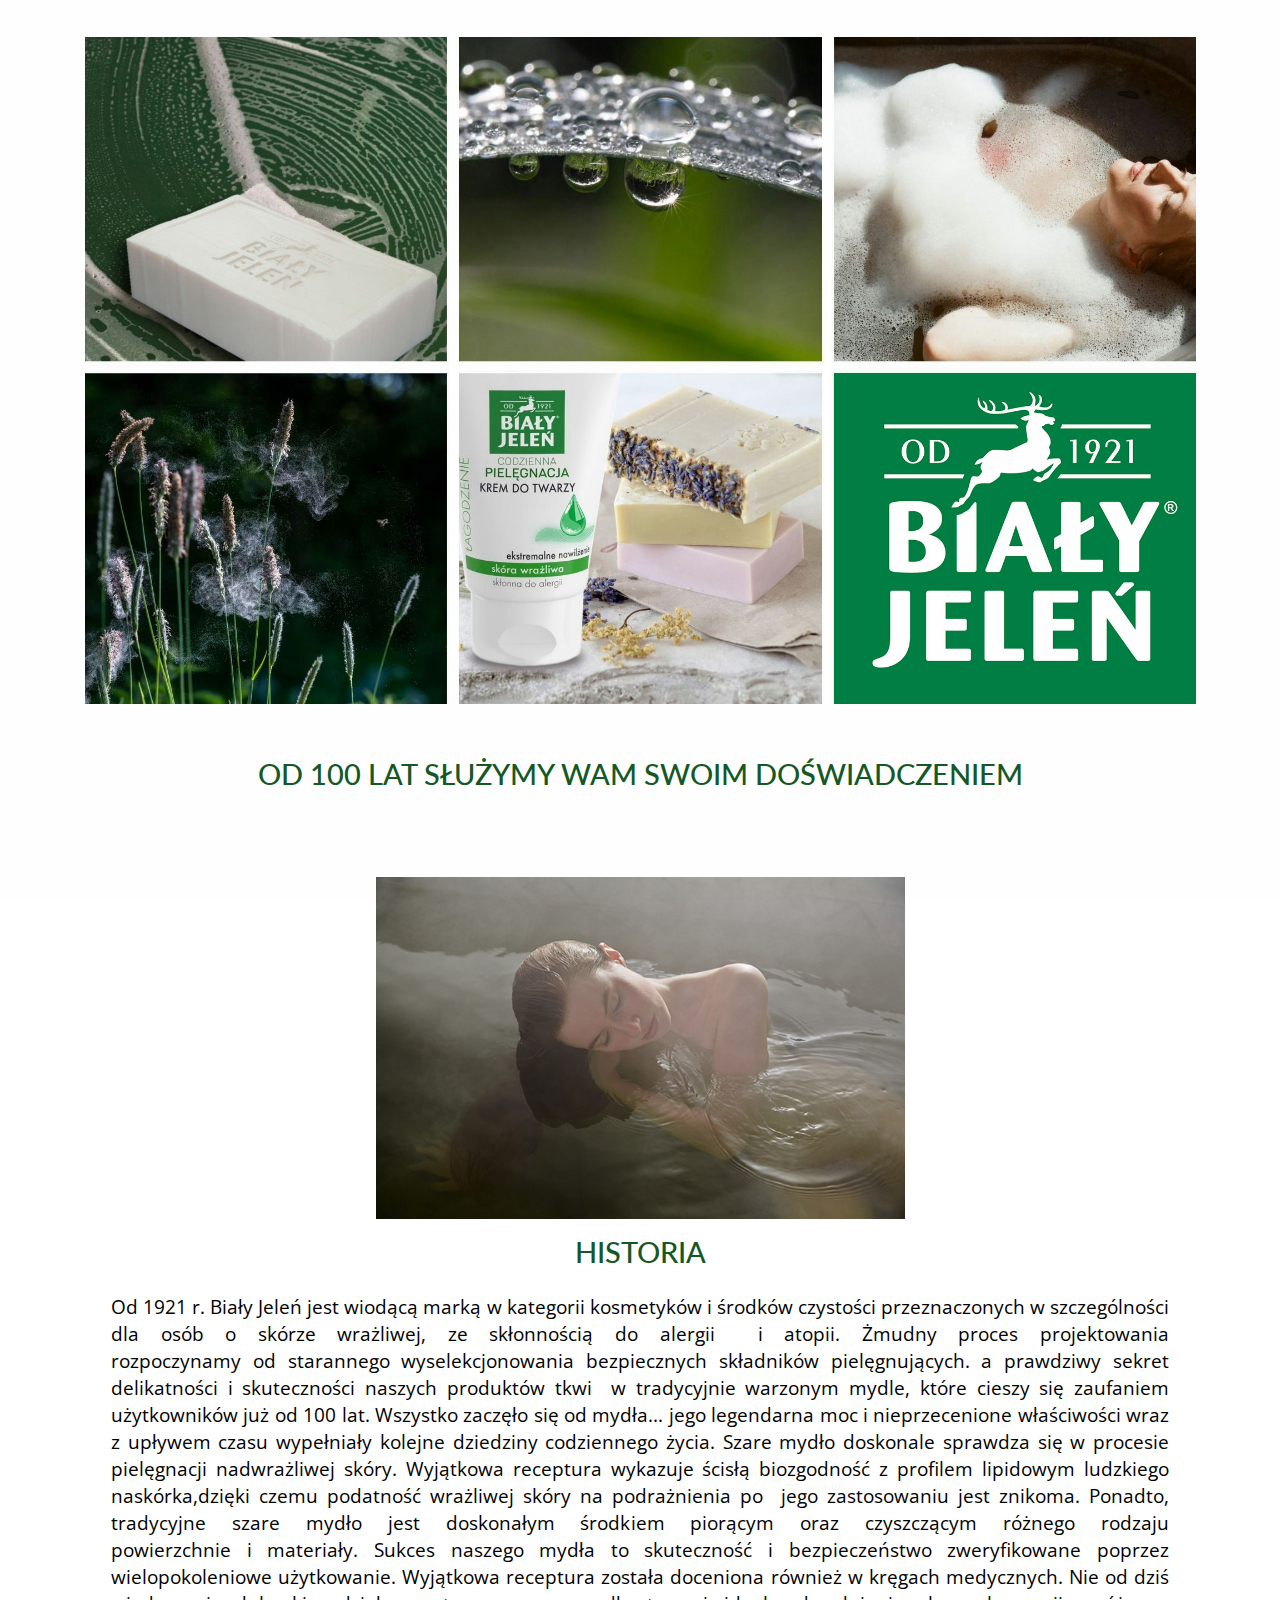
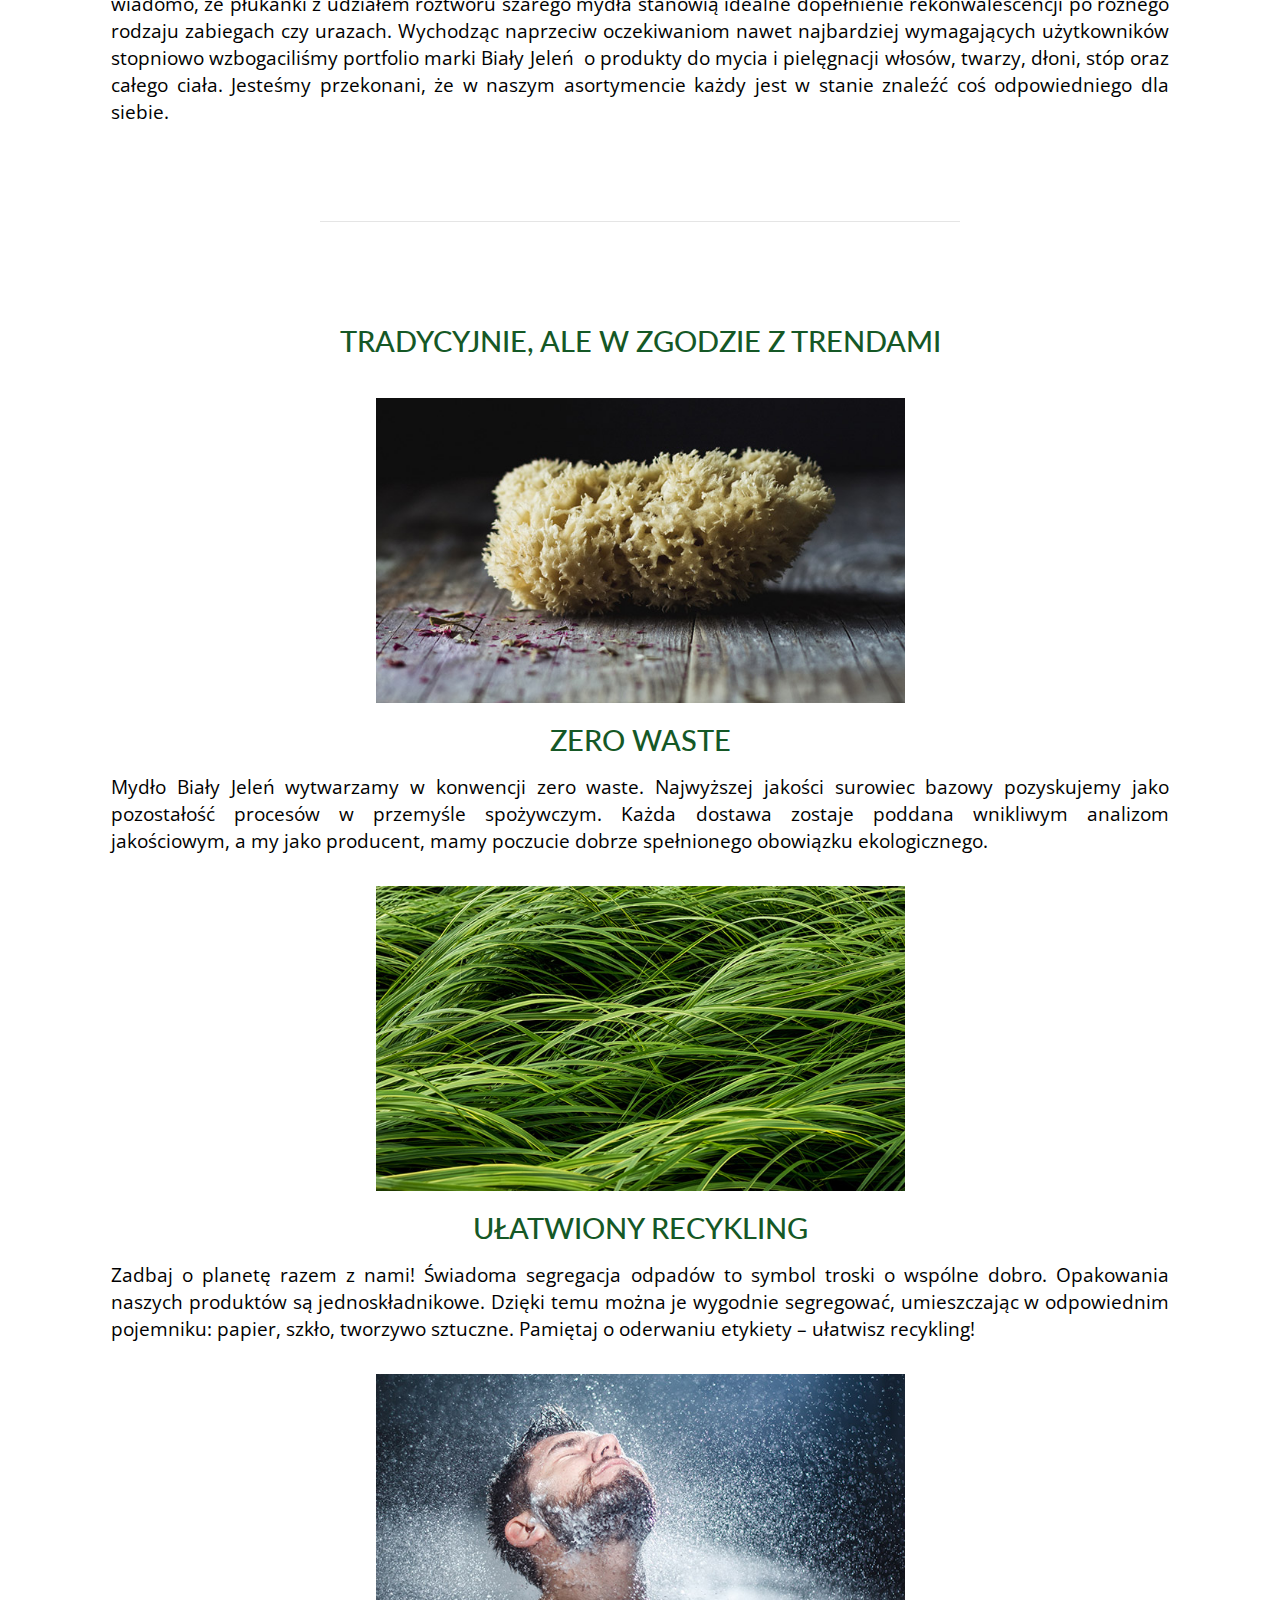
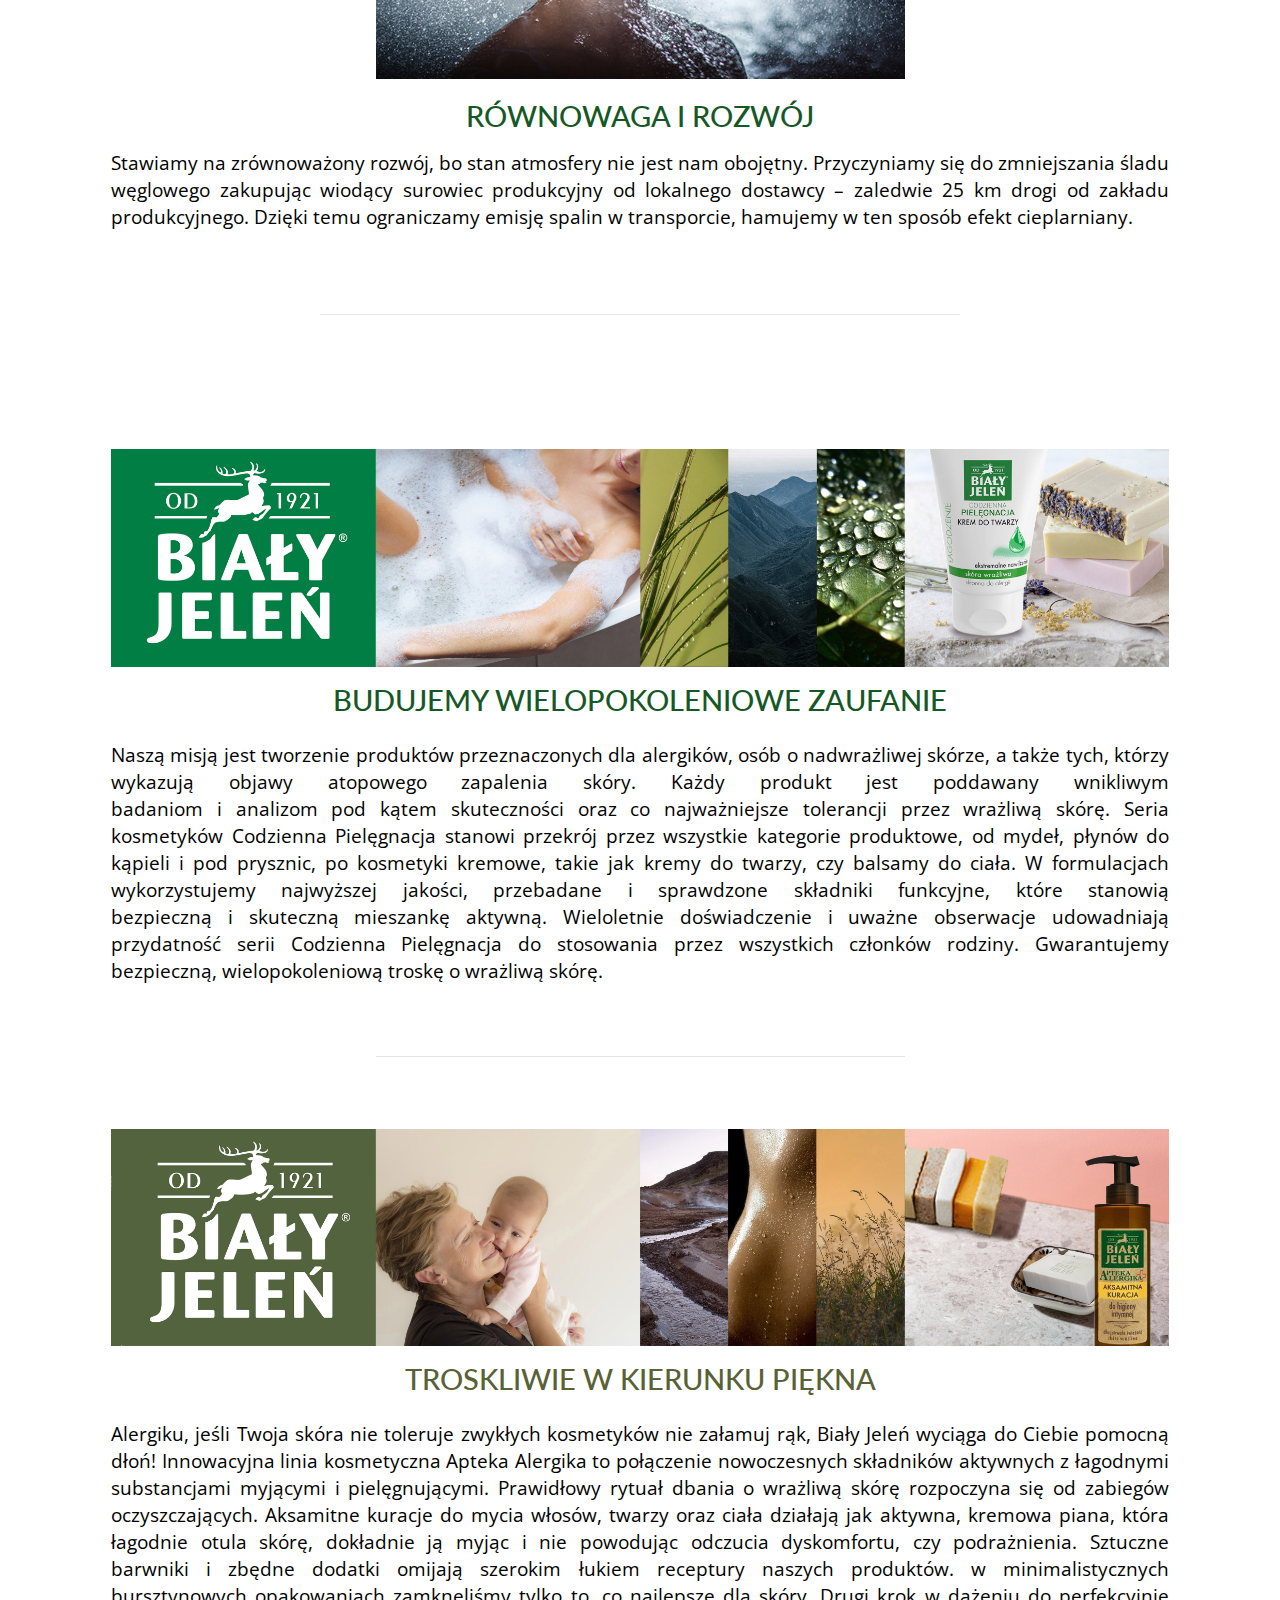
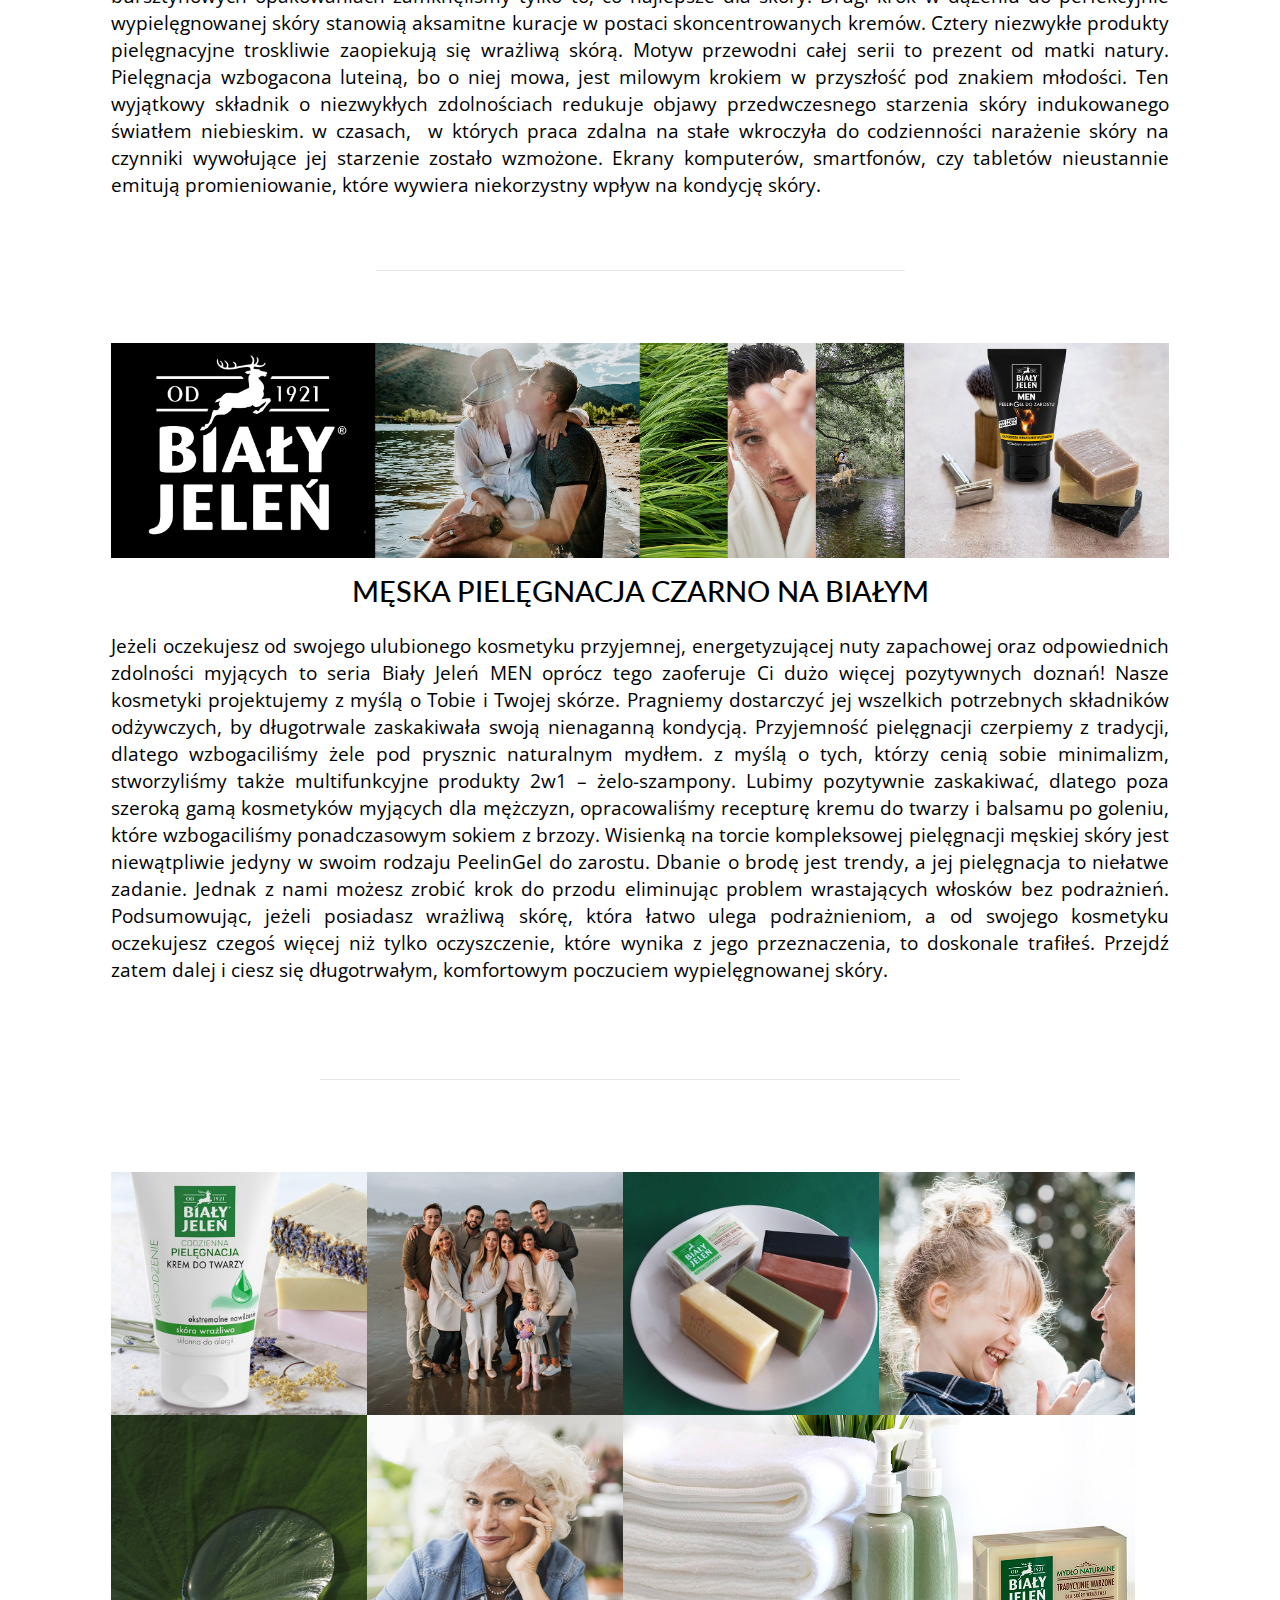
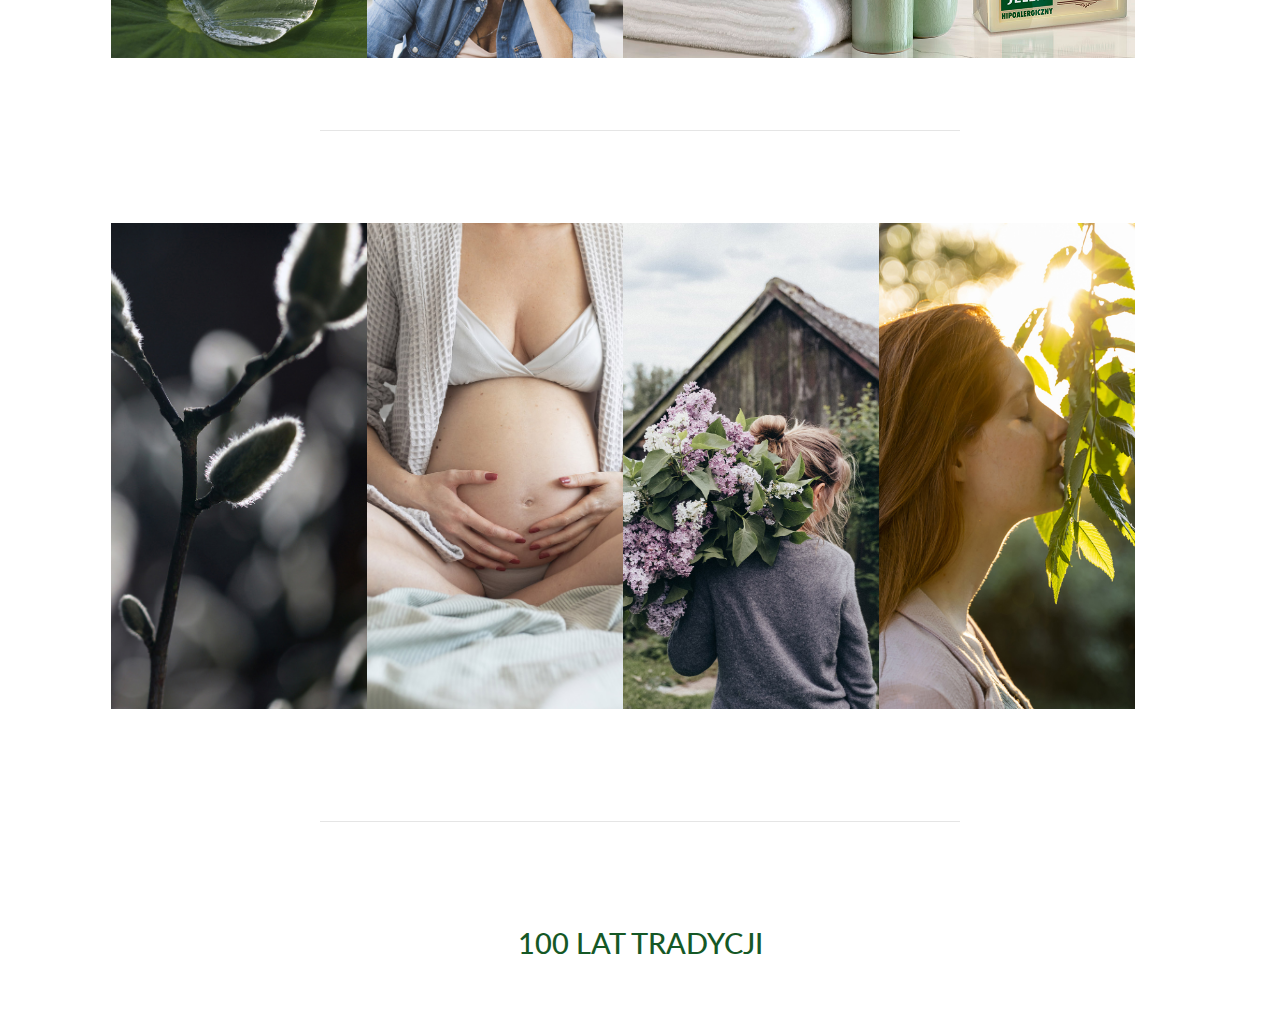
<file: index.html>
<!DOCTYPE html>
<html lang="en">

<head>
    <meta charset="utf-8">
    <meta name="viewport" content="width=device-width, initial-scale=1, shrink-to-fit=no">

    <!-- SEO Meta Tags -->
    <meta name="description"
        content="Od 1921 r. Biały Jeleń jest wiodącą marką&nbsp;w&nbsp;kategorii kosmetyków&nbsp;i&nbsp;środków czystości przeznaczonych&nbsp;w&nbsp;szczególności dla osób&nbsp;o&nbsp;skórze wrażliwej, ze skłonnością do alergii&nbsp;i&nbsp;atopii.">

    <!-- OG Meta Tags&nbsp;to&nbsp;improve the way the post looks when you share the page on LinkedIn, Facebook, Google+ -->
    <meta property="og:site_name" content="Biały Jeleń - Strona Główna" /> <!-- website name -->
    <meta property="og:site" content="https://bialyjelen.pl/" /> <!-- website link -->
    <meta property="og:title" content="Biały Jeleń -&nbsp;od&nbsp;100 LAT SŁUŻYMY WAM SWOIM DOŚWIADCZENIEM  " />
    <!-- title shown in the actual shared post -->
    <meta property="og:description"
        content="Od 1921 r. Biały Jeleń jest wiodącą marką&nbsp;w&nbsp;kategorii kosmetyków&nbsp;i&nbsp;środków czystości przeznaczonych&nbsp;w&nbsp;szczególności dla osób&nbsp;o&nbsp;skórze wrażliwej, ze skłonnością do alergii i atopii." />
    <!-- description shown in the actual shared post -->
    <meta property="og:image" content="" /> <!-- image link, make sure it's jpg -->
    <meta property="og:url" content="" /> <!-- where do you want your post&nbsp;to&nbsp;link&nbsp;to&nbsp;-->
    <meta property="og:type" content="article" />

    <!-- Website Title -->
    <title>Biały Jeleń</title>

    <!-- Styles -->
    <link rel="preconnect" href="https://fonts.gstatic.com">
    <link href="https://fonts.googleapis.com/css2?family=Lato:wght@300;400;700&display=swap" rel="stylesheet">
    <link href="https://fonts.googleapis.com/css?family=Open+Sans:400,400i,600&display=swap&subset=latin-ext"
        rel="stylesheet">
    <link href="css/bootstrap.css" rel="stylesheet">
    <link href="css/fontawesome-all.css" rel="stylesheet">
    <link href="css/swiper.css" rel="stylesheet">
    <link href="css/magnific-popup.css" rel="stylesheet">
    <link href="css/styles.css" rel="stylesheet">

    <!-- Favicon  -->
    <link rel="icon" href="images/favicon.png">
</head>

<body data-spy="scroll" data-target=".fixed-top">

    <!-- Preloader -->
    <div class="spinner-wrapper">
        <div class="spinner">
            <div class="bounce1"></div>
            <div class="bounce2"></div>
            <div class="bounce3"></div>
        </div>
    </div>
    <!-- end of preloader -->


    <!-- Navbar -->
    <nav style="display:none;" class="navbar navbar-expand-md navbar-dark navbar-custom fixed-top">
        <!-- Text Logo - Use this if you don't have&nbsp;a&nbsp;graphic logo -->
        <!-- <a class="navbar-brand logo-text page-scroll" href="index.html">Aria</a> -->

        <!-- Image Logo -->
        <!--      <a class="navbar-brand logo-image" href="index.html"><img src="images/logo.svg" alt="alternative"></a> -->

        <!-- Mobile Menu Toggle Button -->
        <button class="navbar-toggler" type="button" data-toggle="collapse" data-target="#navbarsExampleDefault"
            aria-controls="navbarsExampleDefault" aria-expanded="false" aria-label="Toggle navigation">
            <span class="navbar-toggler-awesome fas fa-bars"></span>
            <span class="navbar-toggler-awesome fas fa-times"></span>
        </button>
        <!-- end of mobile menu toggle button -->

        <div class="collapse navbar-collapse" id="navbarsExampleDefault">
            <ul class="navbar-nav ml-auto">
                <li class="nav-item">
                    <a class="nav-link page-scroll" href="#header">HOME <span class="sr-only">(current)</span></a>
                </li>
                <li class="nav-item">
                    <a class="nav-link page-scroll" href="#intro">HISTORIA</a>
                </li>
                <li class="nav-item">
                    <a class="nav-link page-scroll" href="#services">O NAS</a>
                </li>
                <li class="nav-item">
                    <a class="nav-link page-scroll" href="#linie">LINIE</a>
                </li>

            </ul>
            <span class="nav-item social-icons">
                <span class="fa-stack">
                    <a href="#your-link">
                        <span class="hexagon"></span>
                        <i class="fab fa-facebook-f fa-stack-1x"></i>
                    </a>
                </span>
            </span>
        </div>
    </nav> <!-- end of navbar -->
    <!-- end of navbar -->


    <!-- Header -->
    <header id="header" class="header">
        <div class="header-content">
            <div class="container">
                <div class="row">
                    <div class="col-lg-12">
                        <div class="text-container">
                            <h1><span id="js-rotating"></span></h1>
                            <p class="p-heading p-large"></p>
                            <a style="visibility: hidden;" class="btn-solid-lg page-scroll" href="#intro"></a>
                        </div>
                    </div> <!-- end of col -->
                </div> <!-- end of row -->
            </div> <!-- end of container -->
        </div> <!-- end of header-content -->
    </header> <!-- end of header -->
    <!-- end of header -->

    <h2 class="section-title">OD 100 LAT SŁUŻYMY WAM SWOIM DOŚWIADCZENIEM</h4>
        <!-- Intro -->
        <div id="intro" class="basic-1">
            <div class="container">
                <div class="row">
                    <div class="col-lg-12">
                        <img class="service-img" id="historia-img" src="images/intro-office.jpg">
                        <h2 class="section-title">HISTORIA</h2>
                        <p class="text-img">Od 1921 r. Biały Jeleń jest wiodącą marką&nbsp;w&nbsp;kategorii
                            kosmetyków&nbsp;i&nbsp;środków
                            czystości przeznaczonych&nbsp;w&nbsp;szczególności dla osób&nbsp;o&nbsp;skórze wrażliwej, ze
                            skłonnością do
                            alergii
                            &nbsp;i&nbsp;atopii. Żmudny proces projektowania rozpoczynamy&nbsp;od&nbsp;starannego
                            wyselekcjonowania
                            bezpiecznych
                            składników pielęgnujących.&nbsp;a&nbsp;prawdziwy sekret
                            delikatności&nbsp;i&nbsp;skuteczności naszych
                            produktów
                            tkwi
                            &nbsp;w&nbsp;tradycyjnie warzonym mydle, które cieszy się zaufaniem użytkowników
                            już&nbsp;od&nbsp;100
                            lat.
                            Wszystko zaczęło się&nbsp;od&nbsp;mydła...&nbsp;jego&nbsp;legendarna
                            moc&nbsp;i&nbsp;nieprzecenione właściwości
                            wraz z
                            upływem
                            czasu wypełniały kolejne dziedziny codziennego życia. Szare mydło doskonale sprawdza się w
                            procesie pielęgnacji nadwrażliwej skóry. Wyjątkowa receptura wykazuje ścisłą biozgodność z
                            profilem lipidowym ludzkiego naskórka,dzięki czemu podatność wrażliwej skóry na podrażnienia
                            po
                            &nbsp;jego&nbsp;zastosowaniu jest znikoma. Ponadto, tradycyjne szare mydło jest doskonałym
                            środkiem
                            piorącym oraz czyszczącym różnego rodzaju powierzchnie&nbsp;i&nbsp;materiały.
                            Sukces naszego mydła&nbsp;to&nbsp;skuteczność&nbsp;i&nbsp;bezpieczeństwo zweryfikowane
                            poprzez
                            wielopokoleniowe
                            użytkowanie. Wyjątkowa receptura została doceniona również&nbsp;w&nbsp;kręgach medycznych.
                            Nie&nbsp;od&nbsp;dziś
                            wiadomo, że płukanki&nbsp;z&nbsp;udziałem roztworu szarego mydła stanowią idealne
                            dopełnienie
                            rekonwalescencji po różnego rodzaju zabiegach czy urazach. Wychodząc naprzeciw oczekiwaniom
                            nawet najbardziej wymagających użytkowników stopniowo wzbogaciliśmy portfolio marki Biały
                            Jeleń
                            &nbsp;o&nbsp;produkty do mycia&nbsp;i&nbsp;pielęgnacji włosów, twarzy, dłoni, stóp oraz
                            całego ciała. Jesteśmy
                            przekonani, że&nbsp;w&nbsp;naszym asortymencie&nbsp;każdy&nbsp;jest&nbsp;w&nbsp;stanie
                            znaleźć coś
                            odpowiedniego dla
                            siebie.
                        </p>





                    </div> <!-- end of col -->
                </div> <!-- end of row -->
            </div> <!-- end of container -->
        </div> <!-- end of basic-1 -->
        <!-- end of intro -->

        <hr class="separator">
        <!-- Services -->
        <div id="services" class="cards-2">
            <div class="container">
                <div class="row">
                    <div class="col-lg-12">
                        <h2 class="section-title">TRADYCYJNIE, ALE W ZGODZIE Z TRENDAMI</h2>
                    </div> <!-- end of col -->
                </div> <!-- end of row -->
                <div class="row">
                    <div class="col-lg-12">
                        <img class="service-img" id="cards-img-1" src="images/services-1.jpg">
                        <h2 class="section-title">ZERO WASTE</h2>
                        <p class="text-img">Mydło Biały Jeleń wytwarzamy&nbsp;w&nbsp;konwencji zero waste. Najwyższej
                            jakości
                            surowiec
                            bazowy pozyskujemy jako pozostałość procesów&nbsp;w&nbsp;przemyśle spożywczym. Każda
                            dostawa zostaje
                            poddana wnikliwym analizom jakościowym,&nbsp;a&nbsp;my jako producent, mamy poczucie dobrze
                            spełnionego
                            obowiązku ekologicznego.</p>


                        <img class="service-img" id="cards-img-2" src="images/services-2.jpg">

                        <h2 class="section-title">UŁATWIONY RECYKLING</h2>
                        <p class="text-img">Zadbaj&nbsp;o&nbsp;planetę razem&nbsp;z&nbsp;nami! Świadoma segregacja
                            odpadów to
                            symbol troski
                            o
                            wspólne dobro. Opakowania naszych produktów są jednoskładnikowe. Dzięki temu można je
                            wygodnie
                            segregować, umieszczając&nbsp;w&nbsp;odpowiednim pojemniku: papier, szkło, tworzywo
                            sztuczne. Pamiętaj
                            o
                            oderwaniu etykiety – ułatwisz recykling!</p>


                        <img class="service-img" id="cards-img-3" src="images/services-3.jpg">

                        <h2 class="section-title">RÓWNOWAGA&nbsp;I&nbsp;ROZWÓJ</h2>
                        <p class="text-img" id="txt-card3">Stawiamy na zrównoważony rozwój,&nbsp;bo&nbsp;stan atmosfery
                            nie jest
                            nam
                            obojętny.
                            Przyczyniamy się do zmniejszania śladu węglowego zakupując wiodący surowiec produkcyjny od
                            lokalnego dostawcy – zaledwie 25 km drogi&nbsp;od&nbsp;zakładu produkcyjnego. Dzięki temu
                            ograniczamy
                            emisję spalin&nbsp;w&nbsp;transporcie, hamujemy&nbsp;w&nbsp;ten sposób efekt cieplarniany.
                        </p>




                    </div> <!-- end of col -->
                </div> <!-- end of row -->
            </div> <!-- end of container -->
        </div> <!-- end of cards-2 -->
        <!-- end of services -->

        <hr class="separator" style="margin-top: 0">

        <div id="linie" class="basic-1">
            <div class="container">
                <div class="row">
                    <div class="col-lg-12">
                        <img class="text-img size-tablet size-desktop-s size-desktop-l" id="" src="images/area-1.jpg">
                        <img class="text-img size-mobile" id="" src="images/area-1m.jpg">
                        <h2 class="section-title">BUDUJEMY WIELOPOKOLENIOWE ZAUFANIE</h2>
                        <p class="text-img">Naszą misją jest tworzenie produktów przeznaczonych dla alergików, osób o
                            nadwrażliwej skórze,&nbsp;a&nbsp;także tych, którzy wykazują objawy atopowego zapalenia
                            skóry. Każdy
                            produkt jest poddawany wnikliwym badaniom&nbsp;i&nbsp;analizom&nbsp;pod&nbsp;kątem
                            skuteczności oraz
                            co
                            najważniejsze tolerancji przez wrażliwą skórę. Seria kosmetyków Codzienna Pielęgnacja
                            stanowi przekrój przez wszystkie kategorie produktowe,&nbsp;od&nbsp;mydeł, płynów do
                            kąpieli&nbsp;i&nbsp;pod
                            prysznic, po kosmetyki kremowe, takie jak kremy do twarzy, czy balsamy do ciała. W
                            formulacjach wykorzystujemy najwyższej jakości, przebadane&nbsp;i&nbsp;sprawdzone składniki
                            funkcyjne,
                            które stanowią bezpieczną&nbsp;i&nbsp;skuteczną mieszankę aktywną. Wieloletnie
                            doświadczenie&nbsp;i&nbsp;uważne
                            obserwacje udowadniają przydatność serii Codzienna Pielęgnacja do stosowania przez
                            wszystkich członków rodziny. Gwarantujemy bezpieczną, wielopokoleniową
                            troskę&nbsp;o&nbsp;wrażliwą
                            skórę.</p>
                        <hr class="separator">
                        <img class="text-img size-tablet size-desktop-s size-desktop-l" id="" src="images/area-2.jpg">
                        <img class="text-img size-mobile" id="" src="images/area-2m.jpg">
                        <h2 class="section-title apteka">TROSKLIWIE&nbsp;W&nbsp;KIERUNKU PIĘKNA</h2>
                        <p class="text-img">Alergiku, jeśli Twoja skóra nie toleruje zwykłych kosmetyków nie załamuj
                            rąk, Biały Jeleń wyciąga do Ciebie pomocną dłoń! Innowacyjna linia kosmetyczna Apteka
                            Alergika&nbsp;to&nbsp;połączenie nowoczesnych składników aktywnych&nbsp;z&nbsp;łagodnymi
                            substancjami
                            myjącymi i
                            pielęgnującymi. Prawidłowy rytuał dbania&nbsp;o&nbsp;wrażliwą skórę rozpoczyna się od
                            zabiegów
                            oczyszczających. Aksamitne kuracje do mycia włosów, twarzy oraz ciała działają jak aktywna,
                            kremowa piana, która łagodnie otula skórę, dokładnie ją myjąc&nbsp;i&nbsp;nie powodując
                            odczucia
                            dyskomfortu, czy podrażnienia. Sztuczne barwniki&nbsp;i&nbsp;zbędne dodatki omijają szerokim
                            łukiem
                            receptury naszych produktów.&nbsp;w&nbsp;minimalistycznych bursztynowych opakowaniach
                            zamknęliśmy
                            tylko to, co najlepsze dla skóry. Drugi krok&nbsp;w&nbsp;dążeniu do perfekcyjnie
                            wypielęgnowanej skóry
                            stanowią aksamitne kuracje&nbsp;w&nbsp;postaci skoncentrowanych kremów. Cztery niezwykłe
                            produkty
                            pielęgnacyjne troskliwie zaopiekują się wrażliwą skórą. Motyw przewodni całej serii to
                            prezent&nbsp;od&nbsp;matki natury. Pielęgnacja wzbogacona luteiną, bo&nbsp;o&nbsp;niej mowa,
                            jest
                            milowym
                            krokiem&nbsp;w&nbsp;przyszłość&nbsp;pod&nbsp;znakiem młodości. Ten wyjątkowy
                            składnik&nbsp;o&nbsp;niezwykłych
                            zdolnościach
                            redukuje objawy przedwczesnego starzenia skóry indukowanego światłem
                            niebieskim.&nbsp;w&nbsp;czasach,
                            &nbsp;w&nbsp;których praca zdalna na stałe wkroczyła do codzienności narażenie skóry na
                            czynniki
                            wywołujące jej starzenie zostało wzmożone. Ekrany komputerów, smartfonów, czy tabletów
                            nieustannie emitują promieniowanie, które wywiera niekorzystny wpływ na kondycję skóry.</p>
                        <hr class="separator">
                        <img class="text-img size-tablet size-desktop-s size-desktop-l" id="" src="images/area-3.jpg">
                        <img class="text-img size-mobile" id="" src="images/area-3m.jpg">
                        <h2 class="section-title formen">MĘSKA PIELĘGNACJA CZARNO NA BIAŁYM</h2>
                        <p class="text-img">Jeżeli oczekujesz&nbsp;od&nbsp;swojego ulubionego kosmetyku przyjemnej,
                            energetyzującej nuty zapachowej oraz odpowiednich zdolności myjących&nbsp;to&nbsp;seria
                            Biały Jeleń
                            MEN oprócz tego zaoferuje Ci dużo więcej pozytywnych doznań! Nasze kosmetyki projektujemy z
                            myślą&nbsp;o&nbsp;Tobie&nbsp;i&nbsp;Twojej skórze. Pragniemy dostarczyć jej wszelkich
                            potrzebnych składników
                            odżywczych, by długotrwale zaskakiwała swoją nienaganną kondycją. Przyjemność pielęgnacji
                            czerpiemy&nbsp;z&nbsp;tradycji, dlatego wzbogaciliśmy żele&nbsp;pod&nbsp;prysznic naturalnym
                            mydłem.&nbsp;z&nbsp;myślą o
                            tych, którzy cenią sobie minimalizm, stworzyliśmy także multifunkcyjne produkty 2w1 –
                            żelo-szampony. Lubimy pozytywnie zaskakiwać, dlatego poza szeroką gamą kosmetyków myjących
                            dla mężczyzn, opracowaliśmy recepturę kremu do twarzy&nbsp;i&nbsp;balsamu po goleniu, które
                            wzbogaciliśmy ponadczasowym sokiem&nbsp;z&nbsp;brzozy. Wisienką na torcie kompleksowej
                            pielęgnacji
                            męskiej skóry jest niewątpliwie jedyny&nbsp;w&nbsp;swoim rodzaju PeelinGel do zarostu.
                            Dbanie&nbsp;o&nbsp;brodę
                            jest trendy,&nbsp;a&nbsp;jej pielęgnacja&nbsp;to&nbsp;niełatwe zadanie.
                            Jednak&nbsp;z&nbsp;nami możesz
                            zrobić krok do
                            przodu eliminując problem wrastających włosków bez podrażnień. Podsumowując, jeżeli
                            posiadasz wrażliwą skórę, która łatwo ulega podrażnieniom,&nbsp;a&nbsp;od swojego kosmetyku
                            oczekujesz
                            czegoś więcej niż tylko oczyszczenie, które wynika&nbsp;z&nbsp;jego przeznaczenia, to
                            doskonale
                            trafiłeś. Przejdź zatem dalej&nbsp;i&nbsp;ciesz się długotrwałym, komfortowym poczuciem
                            wypielęgnowanej skóry.</p>


                    </div> <!-- end of col -->
                </div> <!-- end of row -->
            </div> <!-- end of container -->
        </div> <!-- end of basic-1 -->
        <!-- end of intro -->


        <hr class="separator">

        <!-- Projects -->
        <div class="filter">
            <div class="container">
                <div class="row">
                    <div class="col-lg-12">
                        <div class="grid">
                            <div class="element-item development">
                                <a class="popup-with-move-anim">
                                    <div class="element-item-overlay"></div><img src="images/square-1.jpg"
                                        alt="alternative">
                                </a>
                            </div>
                            <div class="element-item development">
                                <a class="popup-with-move-anim">
                                    <div class="element-item-overlay"></span></div><img src="images/square-2.jpg"
                                        alt="alternative">
                                </a>
                            </div>
                            <div class="element-item design development marketing">
                                <a class="popup-with-move-anim">
                                    <div class="element-item-overlay"></div><img src="images/square-3.jpg"
                                        alt="alternative">
                                </a>
                            </div>
                            <div class="element-item design development marketing">
                                <a class="popup-with-move-anim">
                                    <div class="element-item-overlay"></div><img src="images/square-4.jpg"
                                        alt="alternative">
                                </a>
                            </div>
                            <div class="element-item design development marketing seo">
                                <a class="popup-with-move-anim">
                                    <div class="element-item-overlay"></div><img src="images/square-5.jpg"
                                        alt="alternative">
                                </a>
                            </div>
                            <div class="element-item design marketing seo">
                                <a class="popup-with-move-anim">
                                    <div class="element-item-overlay"></div><img src="images/square-6.jpg"
                                        alt="alternative">
                                </a>
                            </div>
                            <div class="element-item element-item-doublewidth design marketing">
                                <a class="popup-with-move-anim">
                                    <div class="element-item-overlay"></div><img src="images/project-43.jpg"
                                        alt="alternative">
                                </a>

                            </div> <!-- end of grid -->
                            <!-- end of filter -->

                        </div> <!-- end of col -->
                    </div> <!-- end of row -->
                </div> <!-- end of container -->
            </div> <!-- end of filter -->
            <!-- end of projects -->


            <hr class="separator">

            <!-- Projects -->
            <div class="filter">
                <div class="container">
                    <div class="row">
                        <div class="col-lg-12">
                            <div class="grid">
                                <div class="element-item element-item-doubleheight development">
                                    <a class="popup-with-move-anim">
                                        <div class="element-item-overlay"></div><img src="images/rect-1.jpg"
                                            alt="alternative">
                                    </a>
                                </div>
                                <div class="element-item element-item-doubleheight development">
                                    <a class="popup-with-move-anim">
                                        <div class="element-item-overlay"></div><img src="images/rect-2.jpg"
                                            alt="alternative">
                                    </a>
                                </div>
                                <div class="element-item element-item-doubleheight development">
                                    <a class="popup-with-move-anim">
                                        <div class="element-item-overlay"></div><img src="images/rect-3.jpg"
                                            alt="alternative">
                                    </a>
                                </div>
                                <div class="element-item element-item-doubleheight development">
                                    <a class="popup-with-move-anim">
                                        <div class="element-item-overlay"></div><img src="images/rect-4.jpg"
                                            alt="alternative">
                                    </a>
                                </div>
                            </div> <!-- end of grid -->
                            <!-- end of filter -->

                        </div> <!-- end of col -->
                    </div> <!-- end of row -->
                </div> <!-- end of container -->
            </div> <!-- end of filter -->
            <!-- end of projects -->

            <hr class="separator">


            <!-- Footer -->
            <div class="footer">
                <div class="container">
                    <div class="row">
                        <div class="col-md-12">
                            <div class="text-container about">
                                <h2 class="section-title">100 LAT TRADYCJI</h4>
                            </div> <!-- end of text-container -->
                        </div> <!-- end of col -->
                        <!--       <div class="col-md-2">
                    




                    <!-- Scripts -->
                        <script src="js/jquery.min.js"></script> <!-- jQuery for Bootstrap's JavaScript plugins -->
                        <script src="js/popper.min.js"></script> <!-- Popper tooltip library for Bootstrap -->
                        <script src="js/bootstrap.min.js"></script> <!-- Bootstrap framework -->
                        <script src="js/jquery.easing.min.js"></script>

                        <!-- jQuery Easing for smooth scrolling between anchors -->
                        <script src="js/swiper.min.js"></script> <!-- Swiper for image and text sliders -->
                        <script src="js/jquery.magnific-popup.js"></script> <!-- Magnific Popup for lightboxes -->
                        <script src="js/morphext.min.js"></script> <!-- Morphtext rotating text in the header -->
                        <script src="js/isotope.pkgd.min.js"></script> <!-- Isotope for filter -->
                        <script src="js/imagesloaded.pkgd.min.js"></script>
                        <!-- images loaded for preloading images before launching isotope -->
                        <script src="js/validator.min.js"></script>
                        <!-- Validator.js - Bootstrap plugin that validates forms -->
                        <script src="js/scripts.js"></script> <!-- Custom scripts -->
</body>

</html>
</file>
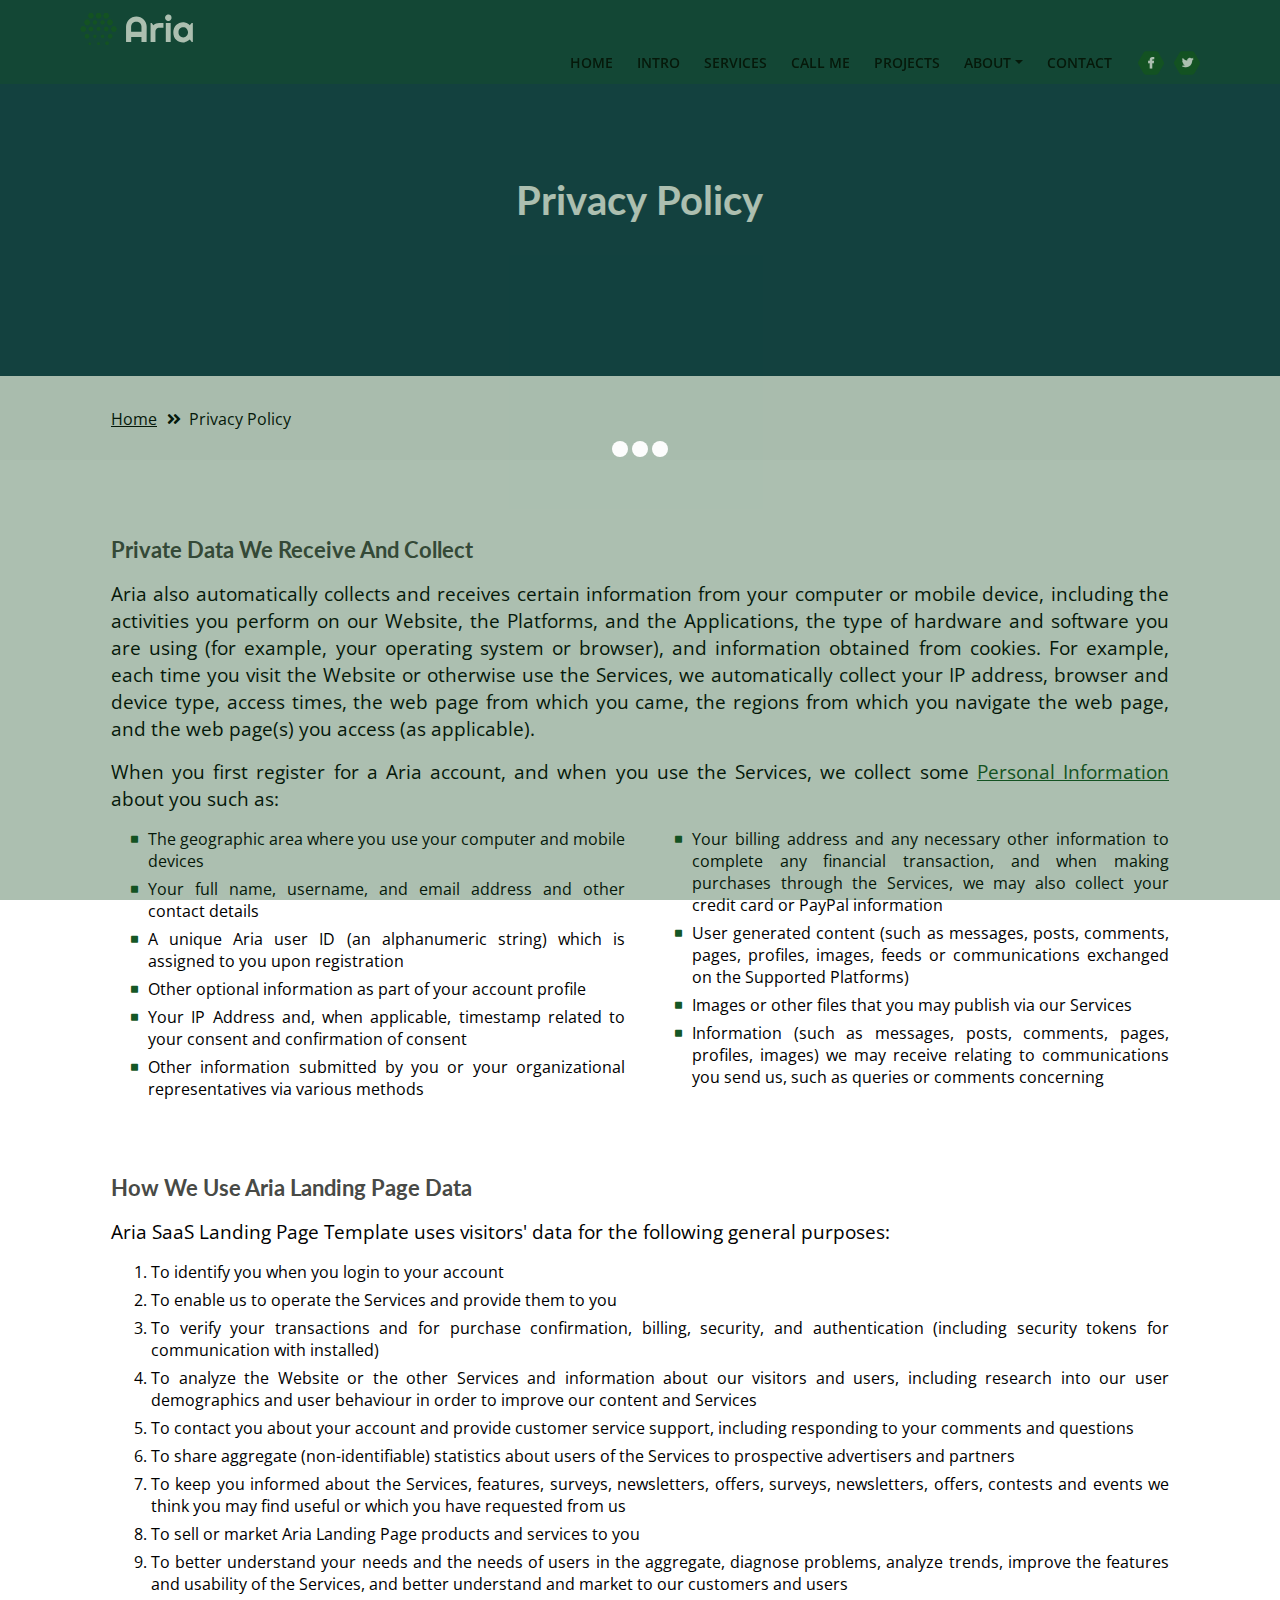
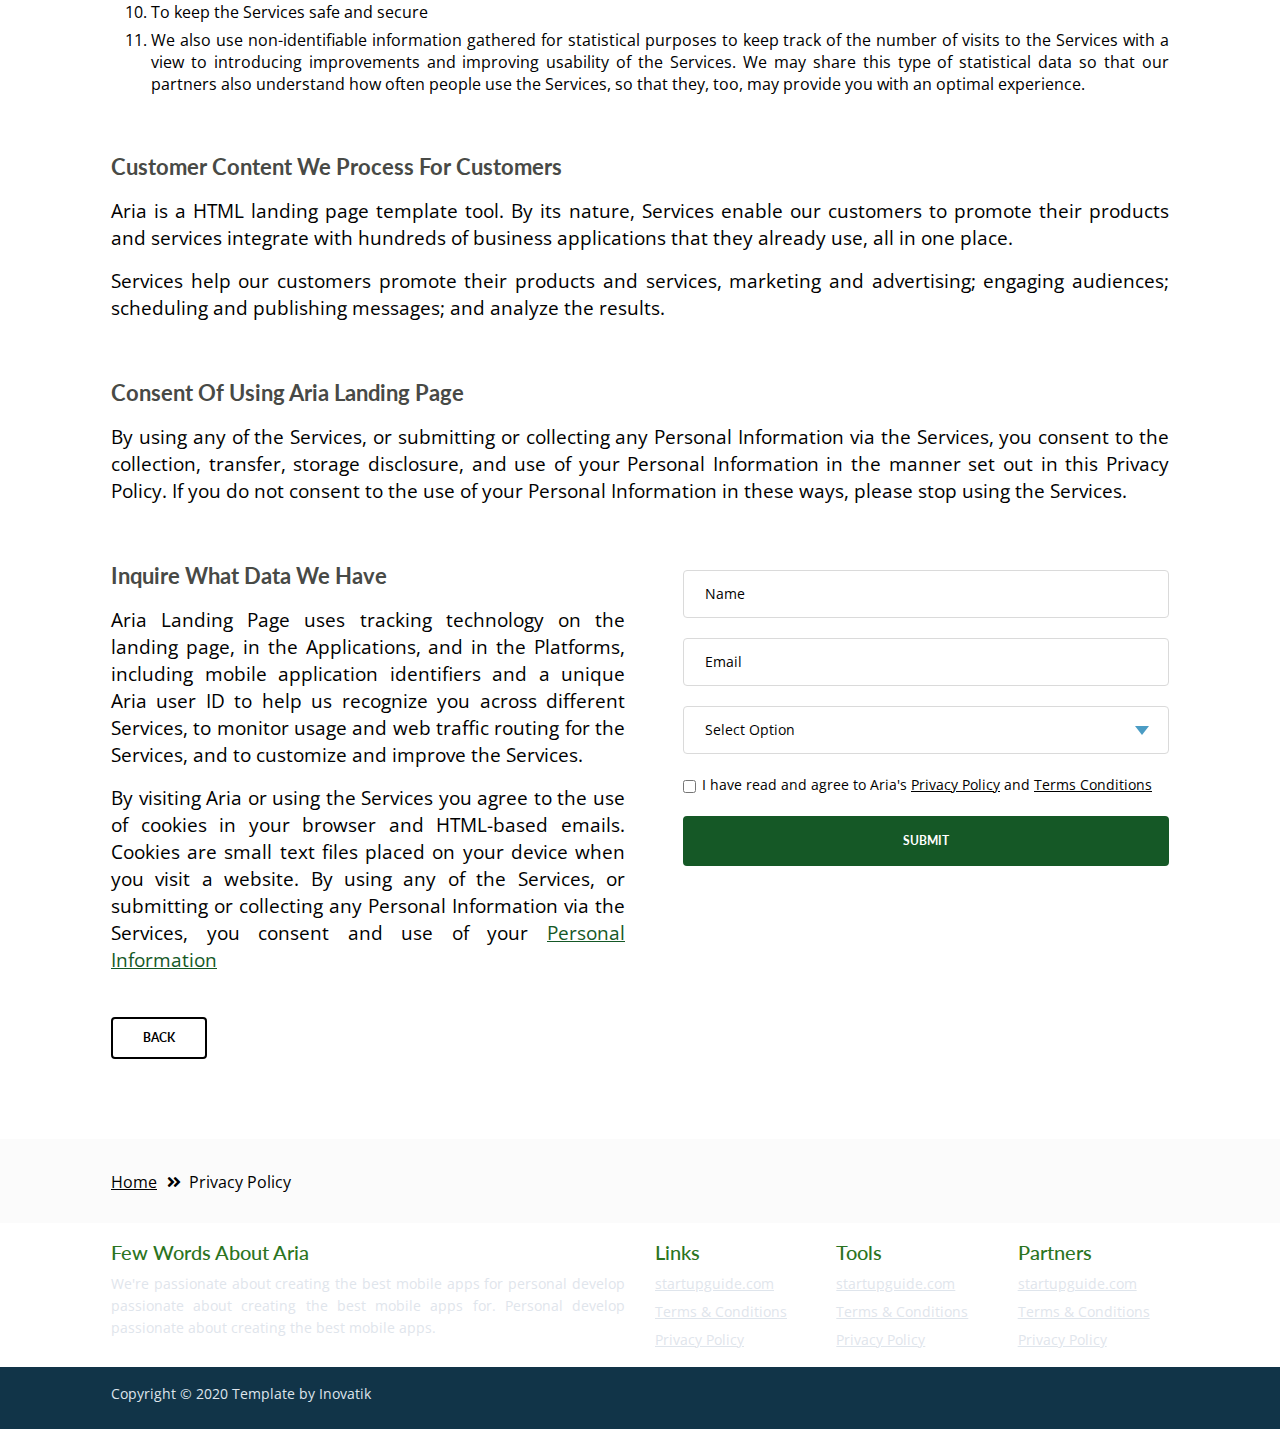
<file: privacy-policy.html>
<!DOCTYPE html>
<html lang="en">

<head>
    <meta charset="utf-8">
    <meta name="viewport" content="width=device-width, initial-scale=1, shrink-to-fit=no">

    <!-- SEO Meta Tags -->
    <meta name="description"
        content="Aria is a business focused HTML landing page template built with Bootstrap to help you create lead generation websites for companies and their services.">
    <meta name="author" content="Inovatik">

    <!-- OG Meta Tags to improve the way the post looks when you share the page on LinkedIn, Facebook, Google+ -->
    <meta property="og:site_name" content="" /> <!-- website name -->
    <meta property="og:site" content="" /> <!-- website link -->
    <meta property="og:title" content="" /> <!-- title shown in the actual shared post -->
    <meta property="og:description" content="" /> <!-- description shown in the actual shared post -->
    <meta property="og:image" content="" /> <!-- image link, make sure it's jpg -->
    <meta property="og:url" content="" /> <!-- where do you want your post to link to -->
    <meta property="og:type" content="article" />

    <!-- Website Title -->
    <title>Privacy Policy - Aria - Business HTML Landing Page Template</title>

    <!-- Styles -->
    <link href="https://fonts.googleapis.com/css?family=Lato:500,700&display=swap&subset=latin-ext" rel="stylesheet">
    <link href="https://fonts.googleapis.com/css?family=Open+Sans:400,400i,600&display=swap&subset=latin-ext"
        rel="stylesheet">
    <link href="css/bootstrap.css" rel="stylesheet">
    <link href="css/fontawesome-all.css" rel="stylesheet">
    <link href="css/swiper.css" rel="stylesheet">
    <link href="css/magnific-popup.css" rel="stylesheet">
    <link href="css/styles.css" rel="stylesheet">

    <!-- Favicon  -->
    <link rel="icon" href="images/favicon.png">
</head>

<body data-spy="scroll" data-target=".fixed-top">

    <!-- Preloader -->
    <div class="spinner-wrapper">
        <div class="spinner">
            <div class="bounce1"></div>
            <div class="bounce2"></div>
            <div class="bounce3"></div>
        </div>
    </div>
    <!-- end of preloader -->


    <!-- Navbar -->
    <nav class="navbar navbar-expand-md navbar-dark navbar-custom fixed-top">
        <!-- Text Logo - Use this if you don't have a graphic logo -->
        <!-- <a class="navbar-brand logo-text page-scroll" href="index.html">Aria</a> -->

        <!-- Image Logo -->
        <a class="navbar-brand logo-image" href="index.html"><img src="images/logo.svg" alt="alternative"></a>

        <!-- Mobile Menu Toggle Button -->
        <button class="navbar-toggler" type="button" data-toggle="collapse" data-target="#navbarsExampleDefault"
            aria-controls="navbarsExampleDefault" aria-expanded="false" aria-label="Toggle navigation">
            <span class="navbar-toggler-awesome fas fa-bars"></span>
            <span class="navbar-toggler-awesome fas fa-times"></span>
        </button>
        <!-- end of mobile menu toggle button -->

        <div class="collapse navbar-collapse" id="navbarsExampleDefault">
            <ul class="navbar-nav ml-auto">
                <li class="nav-item">
                    <a class="nav-link page-scroll" href="index.html#header">HOME <span
                            class="sr-only">(current)</span></a>
                </li>
                <li class="nav-item">
                    <a class="nav-link page-scroll" href="index.html#intro">INTRO</a>
                </li>
                <li class="nav-item">
                    <a class="nav-link page-scroll" href="index.html#services">SERVICES</a>
                </li>
                <li class="nav-item">
                    <a class="nav-link page-scroll" href="index.html#callMe">CALL ME</a>
                </li>
                <li class="nav-item">
                    <a class="nav-link page-scroll" href="index.html#projects">PROJECTS</a>
                </li>

                <!-- Dropdown Menu -->
                <li class="nav-item dropdown">
                    <a class="nav-link dropdown-toggle page-scroll" href="index.html#about" id="navbarDropdown"
                        role="button" aria-haspopup="true" aria-expanded="false">ABOUT</a>
                    <div class="dropdown-menu" aria-labelledby="navbarDropdown">
                        <a class="dropdown-item" href="terms-conditions.html"><span class="item-text">TERMS
                                CONDITIONS</span></a>
                        <div class="dropdown-items-divide-hr"></div>
                        <a class="dropdown-item" href="privacy-policy.html"><span class="item-text">PRIVACY
                                POLICY</span></a>
                    </div>
                </li>
                <!-- end of dropdown menu -->

                <li class="nav-item">
                    <a class="nav-link page-scroll" href="index.html#contact">CONTACT</a>
                </li>
            </ul>
            <span class="nav-item social-icons">
                <span class="fa-stack">
                    <a href="#your-link">
                        <span class="hexagon"></span>
                        <i class="fab fa-facebook-f fa-stack-1x"></i>
                    </a>
                </span>
                <span class="fa-stack">
                    <a href="#your-link">
                        <span class="hexagon"></span>
                        <i class="fab fa-twitter fa-stack-1x"></i>
                    </a>
                </span>
            </span>
        </div>
    </nav> <!-- end of navbar -->
    <!-- end of navbar -->


    <!-- Header -->
    <header id="header" class="ex-header">
        <div class="container">
            <div class="row">
                <div class="col-md-12">
                    <h1>Privacy Policy</h1>
                </div> <!-- end of col -->
            </div> <!-- end of row -->
        </div> <!-- end of container -->
    </header> <!-- end of ex-header -->
    <!-- end of header -->


    <!-- Breadcrumbs -->
    <div class="ex-basic-1">
        <div class="container">
            <div class="row">
                <div class="col-lg-12">
                    <div class="breadcrumbs">
                        <a href="index.html">Home</a><i class="fa fa-angle-double-right"></i><span>Privacy Policy</span>
                    </div> <!-- end of breadcrumbs -->
                </div> <!-- end of col -->
            </div> <!-- end of row -->
        </div> <!-- end of container -->
    </div> <!-- end of ex-basic-1 -->
    <!-- end of breadcrumbs -->


    <!-- Privacy Content -->
    <div class="ex-basic-2">
        <div class="container">
            <div class="row">
                <div class="col-lg-12">
                    <div class="text-container">
                        <h3>Private Data We Receive And Collect</h3>
                        <p>Aria also automatically collects and receives certain information from your computer or
                            mobile device, including the activities you perform on our Website, the Platforms, and the
                            Applications, the type of hardware and software you are using (for example, your operating
                            system or browser), and information obtained from cookies. For example, each time you visit
                            the Website or otherwise use the Services, we automatically collect your IP address, browser
                            and device type, access times, the web page from which you came, the regions from which you
                            navigate the web page, and the web page(s) you access (as applicable).</p>
                        <p>When you first register for a Aria account, and when you use the Services, we collect some <a
                                class="green" href="#your-link">Personal Information</a> about you such as:</p>
                        <div class="row">
                            <div class="col-md-6">
                                <ul class="list-unstyled li-space-lg indent">
                                    <li class="media">
                                        <i class="fas fa-square"></i>
                                        <div class="media-body">The geographic area where you use your computer and
                                            mobile devices</div>
                                    </li>
                                    <li class="media">
                                        <i class="fas fa-square"></i>
                                        <div class="media-body">Your full name, username, and email address and other
                                            contact details</div>
                                    </li>
                                    <li class="media">
                                        <i class="fas fa-square"></i>
                                        <div class="media-body">A unique Aria user ID (an alphanumeric string) which is
                                            assigned to you upon registration</div>
                                    </li>
                                    <li class="media">
                                        <i class="fas fa-square"></i>
                                        <div class="media-body">Other optional information as part of your account
                                            profile</div>
                                    </li>
                                    <li class="media">
                                        <i class="fas fa-square"></i>
                                        <div class="media-body">Your IP Address and, when applicable, timestamp related
                                            to your consent and confirmation of consent</div>
                                    </li>
                                    <li class="media">
                                        <i class="fas fa-square"></i>
                                        <div class="media-body">Other information submitted by you or your
                                            organizational representatives via various methods</div>
                                    </li>
                                </ul>
                            </div> <!-- end of col -->

                            <div class="col-md-6">
                                <ul class="list-unstyled li-space-lg indent">
                                    <li class="media">
                                        <i class="fas fa-square"></i>
                                        <div class="media-body">Your billing address and any necessary other information
                                            to complete any financial transaction, and when making purchases through the
                                            Services, we may also collect your credit card or PayPal information</div>
                                    </li>
                                    <li class="media">
                                        <i class="fas fa-square"></i>
                                        <div class="media-body">User generated content (such as messages, posts,
                                            comments, pages, profiles, images, feeds or communications exchanged on the
                                            Supported Platforms)</div>
                                    </li>
                                    <li class="media">
                                        <i class="fas fa-square"></i>
                                        <div class="media-body">Images or other files that you may publish via our
                                            Services</div>
                                    </li>
                                    <li class="media">
                                        <i class="fas fa-square"></i>
                                        <div class="media-body">Information (such as messages, posts, comments, pages,
                                            profiles, images) we may receive relating to communications you send us,
                                            such as queries or comments concerning</div>
                                    </li>
                                </ul>
                            </div> <!-- end of col -->
                        </div> <!-- end of row -->
                    </div> <!-- end of text-container-->

                    <div class="text-container">
                        <h3>How We Use Aria Landing Page Data</h3>
                        <p>Aria SaaS Landing Page Template uses visitors' data for the following general purposes:</p>
                        <ol class="li-space-lg">
                            <li>To identify you when you login to your account</li>
                            <li>To enable us to operate the Services and provide them to you</li>
                            <li>To verify your transactions and for purchase confirmation, billing, security, and
                                authentication (including security tokens for communication with installed)</li>
                            <li>To analyze the Website or the other Services and information about our visitors and
                                users, including research into our user demographics and user behaviour in order to
                                improve our content and Services</li>
                            <li>To contact you about your account and provide customer service support, including
                                responding to your comments and questions</li>
                            <li>To share aggregate (non-identifiable) statistics about users of the Services to
                                prospective advertisers and partners</li>
                            <li>To keep you informed about the Services, features, surveys, newsletters, offers,
                                surveys, newsletters, offers, contests and events we think you may find useful or which
                                you have requested from us</li>
                            <li>To sell or market Aria Landing Page products and services to you</li>
                            <li>To better understand your needs and the needs of users in the aggregate, diagnose
                                problems, analyze trends, improve the features and usability of the Services, and better
                                understand and market to our customers and users</li>
                            <li>To keep the Services safe and secure</li>
                            <li>We also use non-identifiable information gathered for statistical purposes to keep track
                                of the number of visits to the Services with a view to introducing improvements and
                                improving usability of the Services. We may share this type of statistical data so that
                                our partners also understand how often people use the Services, so that they, too, may
                                provide you with an optimal experience.</li>
                        </ol>
                    </div> <!-- end of text-container -->

                    <div class="text-container">
                        <h3>Customer Content We Process For Customers</h3>
                        <p>Aria is a HTML landing page template tool. By its nature, Services enable our customers to
                            promote their products and services integrate with hundreds of business applications that
                            they already use, all in one place.</p>
                        <p>Services help our customers promote their products and services, marketing and advertising;
                            engaging audiences; scheduling and publishing messages; and analyze the results.</p>
                    </div> <!-- end of text container -->

                    <div class="text-container">
                        <h3>Consent Of Using Aria Landing Page</h3>
                        <p class="mb-5">By using any of the Services, or submitting or collecting any Personal
                            Information via the Services, you consent to the collection, transfer, storage disclosure,
                            and use of your Personal Information in the manner set out in this Privacy Policy. If you do
                            not consent to the use of your Personal Information in these ways, please stop using the
                            Services.</p>
                    </div> <!-- end of text-container -->

                    <div class="row">
                        <div class="col-md-6">
                            <div class="text-container last">
                                <h3>Inquire What Data We Have</h3>
                                <p>Aria Landing Page uses tracking technology on the landing page, in the Applications,
                                    and in the Platforms, including mobile application identifiers and a unique Aria
                                    user ID to help us recognize you across different Services, to monitor usage and web
                                    traffic routing for the Services, and to customize and improve the Services.</p>
                                <p> By visiting Aria or using the Services you agree to the use of cookies in your
                                    browser and HTML-based emails. Cookies are small text files placed on your device
                                    when you visit a website. By using any of the Services, or submitting or collecting
                                    any Personal Information via the Services, you consent and use of your <a
                                        class="green" href="#your-link">Personal Information</a></p>
                            </div> <!-- end of text container -->
                        </div> <!-- end of col-->
                        <div class="col-md-6">

                            <!-- Privacy Form -->
                            <div class="form-container">
                                <form id="privacyForm" data-toggle="validator" data-focus="false">
                                    <div class="form-group">
                                        <input type="text" class="form-control-input" id="pname" required>
                                        <label class="label-control" for="pname">Name</label>
                                        <div class="help-block with-errors"></div>
                                    </div>
                                    <div class="form-group">
                                        <input type="email" class="form-control-input" id="pemail" required>
                                        <label class="label-control" for="pemail">Email</label>
                                        <div class="help-block with-errors"></div>
                                    </div>
                                    <div class="form-group">
                                        <select class="form-control-select" id="pselect" required>
                                            <option class="select-option" value="" disabled selected>Select Option
                                            </option>
                                            <option class="select-option" value="Delete data">Delete my data</option>
                                            <option class="select-option" value="Show me data">Show me my data</option>
                                        </select>
                                        <div class="help-block with-errors"></div>
                                    </div>
                                    <div class="form-group checkbox">
                                        <input type="checkbox" id="pterms" value="Agreed-to-Terms" required>I have read
                                        and agree to Aria's <a href="privacy-policy.html">Privacy Policy</a> and <a
                                            href="terms-conditions.html">Terms Conditions</a>
                                        <div class="help-block with-errors"></div>
                                    </div>
                                    <div class="form-group">
                                        <button type="submit" class="form-control-submit-button">SUBMIT</button>
                                    </div>
                                    <div class="form-message">
                                        <div id="pmsgSubmit" class="h3 text-center hidden"></div>
                                    </div>
                                </form>
                            </div> <!-- end of form container -->
                            <!-- end of privacy form -->

                        </div> <!-- end of col-->
                    </div> <!-- end of row -->
                    <a class="btn-outline-reg back" href="index.html">BACK</a>
                </div> <!-- end of col-->
            </div> <!-- end of row -->
        </div> <!-- end of container -->
    </div> <!-- end of ex-basic-2 -->
    <!-- end of privacy content -->


    <!-- Breadcrumbs -->
    <div class="ex-basic-1">
        <div class="container">
            <div class="row">
                <div class="col-lg-12">
                    <div class="breadcrumbs">
                        <a href="index.html">Home</a><i class="fa fa-angle-double-right"></i><span>Privacy Policy</span>
                    </div> <!-- end of breadcrumbs -->
                </div> <!-- end of col -->
            </div> <!-- end of row -->
        </div> <!-- end of container -->
    </div> <!-- end of ex-basic-1 -->
    <!-- end of breadcrumbs -->


    <!-- Footer -->
    <div class="footer">
        <div class="container">
            <div class="row">
                <div class="col-md-6">
                    <div class="text-container about">
                        <h4>Few Words About Aria</h4>
                        <p class="white">We're passionate about creating the best mobile apps for personal develop
                            passionate about creating the best mobile apps for. Personal develop passionate about
                            creating the best mobile apps.</p>
                    </div> <!-- end of text-container -->
                </div> <!-- end of col -->
                <div class="col-md-2">
                    <div class="text-container">
                        <h4>Links</h4>
                        <ul class="list-unstyled li-space-lg white">
                            <li>
                                <a class="white" href="#your-link">startupguide.com</a>
                            </li>
                            <li>
                                <a class="white" href="terms-conditions.html">Terms & Conditions</a>
                            </li>
                            <li>
                                <a class="white" href="privacy-policy.html">Privacy Policy</a>
                            </li>
                        </ul>
                    </div> <!-- end of text-container -->
                </div> <!-- end of col -->
                <div class="col-md-2">
                    <div class="text-container">
                        <h4>Tools</h4>
                        <ul class="list-unstyled li-space-lg">
                            <li>
                                <a class="white" href="#your-link">startupguide.com</a>
                            </li>
                            <li>
                                <a class="white" href="terms-conditions.html">Terms & Conditions</a>
                            </li>
                            <li class="media">
                                <a class="white" href="privacy-policy.html">Privacy Policy</a>
                            </li>
                        </ul>
                    </div> <!-- end of text-container -->
                </div> <!-- end of col -->
                <div class="col-md-2">
                    <div class="text-container">
                        <h4>Partners</h4>
                        <ul class="list-unstyled li-space-lg">
                            <li>
                                <a class="white" href="#your-link">startupguide.com</a>
                            </li>
                            <li>
                                <a class="white" href="terms-conditions.html">Terms & Conditions</a>
                            </li>
                            <li>
                                <a class="white" href="privacy-policy.html">Privacy Policy</a>
                            </li>
                        </ul>
                    </div> <!-- end of text-container -->
                </div> <!-- end of col -->
            </div> <!-- end of row -->
        </div> <!-- end of container -->
    </div> <!-- end of footer -->
    <!-- end of footer -->


    <!-- Copyright -->
    <div class="copyright">
        <div class="container">
            <div class="row">
                <div class="col-lg-12">
                    <p class="p-small">Copyright © 2020 <a href="https://inovatik.com">Template by Inovatik</a></p>
                </div> <!-- end of col -->
            </div> <!-- enf of row -->
        </div> <!-- end of container -->
    </div> <!-- end of copyright -->
    <!-- end of copyright -->


    <!-- Scripts -->
    <script src="js/jquery.min.js"></script> <!-- jQuery for Bootstrap's JavaScript plugins -->
    <script src="js/popper.min.js"></script> <!-- Popper tooltip library for Bootstrap -->
    <script src="js/bootstrap.min.js"></script> <!-- Bootstrap framework -->
    <script src="js/jquery.easing.min.js"></script> <!-- jQuery Easing for smooth scrolling between anchors -->
    <script src="js/swiper.min.js"></script> <!-- Swiper for image and text sliders -->
    <script src="js/jquery.magnific-popup.js"></script> <!-- Magnific Popup for lightboxes -->
    <script src="js/morphext.min.js"></script> <!-- Morphtext rotating text in the header -->
    <script src="js/isotope.pkgd.min.js"></script> <!-- Isotope for filter -->
    <script src="js/validator.min.js"></script> <!-- Validator.js - Bootstrap plugin that validates forms -->
    <script src="js/scripts.js"></script> <!-- Custom scripts -->
</body>

</html>
</file>
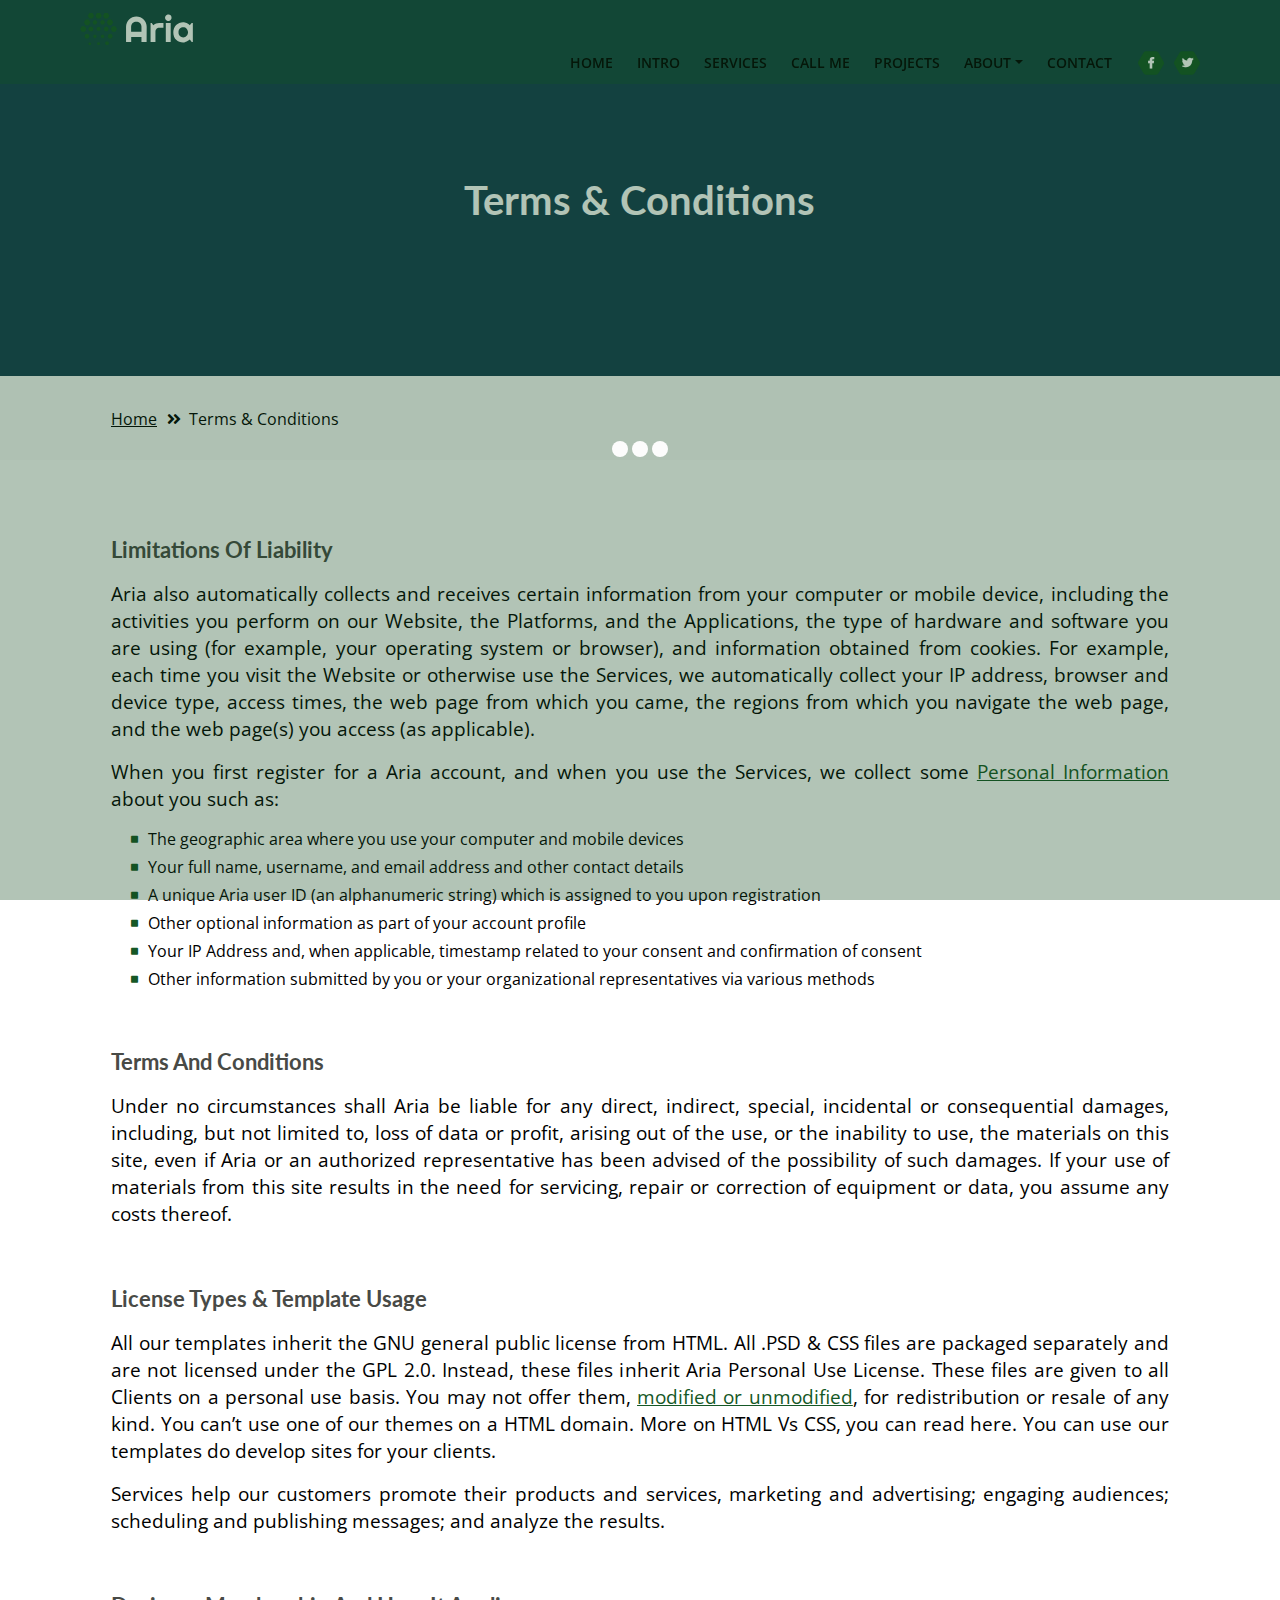
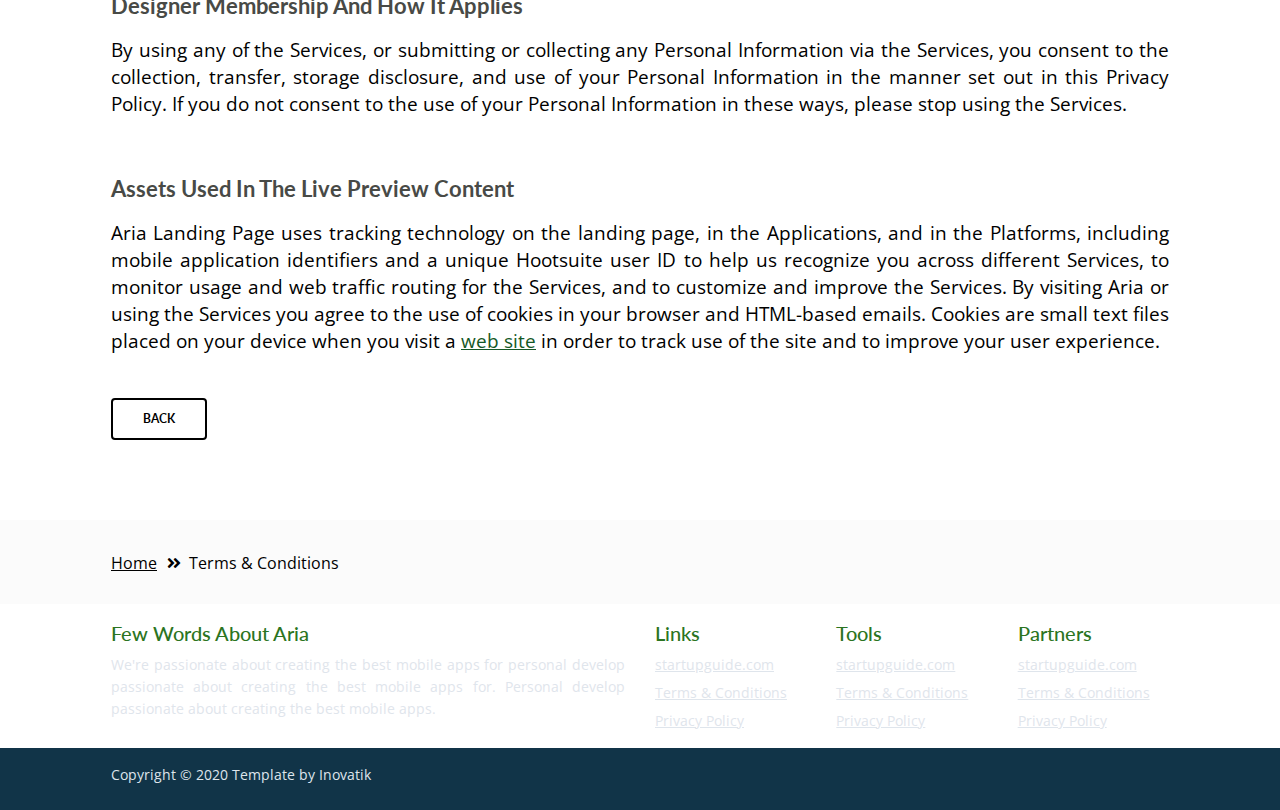
<file: terms-conditions.html>
<!DOCTYPE html>
<html lang="en">

<head>
    <meta charset="utf-8">
    <meta name="viewport" content="width=device-width, initial-scale=1, shrink-to-fit=no">

    <!-- SEO Meta Tags -->
    <meta name="description"
        content="Aria is a business focused HTML landing page template built with Bootstrap to help you create lead generation websites for companies and their services.">
    <meta name="author" content="Inovatik">

    <!-- OG Meta Tags to improve the way the post looks when you share the page on LinkedIn, Facebook, Google+ -->
    <meta property="og:site_name" content="" /> <!-- website name -->
    <meta property="og:site" content="" /> <!-- website link -->
    <meta property="og:title" content="" /> <!-- title shown in the actual shared post -->
    <meta property="og:description" content="" /> <!-- description shown in the actual shared post -->
    <meta property="og:image" content="" /> <!-- image link, make sure it's jpg -->
    <meta property="og:url" content="" /> <!-- where do you want your post to link to -->
    <meta property="og:type" content="article" />

    <!-- Website Title -->
    <title>Terms Conditions - Aria - Business HTML Landing Page Template</title>

    <!-- Styles -->
    <link href="https://fonts.googleapis.com/css?family=Lato:500,700&display=swap&subset=latin-ext" rel="stylesheet">
    <link href="https://fonts.googleapis.com/css?family=Open+Sans:400,400i,600&display=swap&subset=latin-ext"
        rel="stylesheet">
    <link href="css/bootstrap.css" rel="stylesheet">
    <link href="css/fontawesome-all.css" rel="stylesheet">
    <link href="css/swiper.css" rel="stylesheet">
    <link href="css/magnific-popup.css" rel="stylesheet">
    <link href="css/styles.css" rel="stylesheet">

    <!-- Favicon  -->
    <link rel="icon" href="images/favicon.png">
</head>

<body data-spy="scroll" data-target=".fixed-top">

    <!-- Preloader -->
    <div class="spinner-wrapper">
        <div class="spinner">
            <div class="bounce1"></div>
            <div class="bounce2"></div>
            <div class="bounce3"></div>
        </div>
    </div>
    <!-- end of preloader -->


    <!-- Navbar -->
    <nav class="navbar navbar-expand-md navbar-dark navbar-custom fixed-top">
        <!-- Text Logo - Use this if you don't have a graphic logo -->
        <!-- <a class="navbar-brand logo-text page-scroll" href="index.html">Aria</a> -->

        <!-- Image Logo -->
        <a class="navbar-brand logo-image" href="index.html"><img src="images/logo.svg" alt="alternative"></a>

        <!-- Mobile Menu Toggle Button -->
        <button class="navbar-toggler" type="button" data-toggle="collapse" data-target="#navbarsExampleDefault"
            aria-controls="navbarsExampleDefault" aria-expanded="false" aria-label="Toggle navigation">
            <span class="navbar-toggler-awesome fas fa-bars"></span>
            <span class="navbar-toggler-awesome fas fa-times"></span>
        </button>
        <!-- end of mobile menu toggle button -->

        <div class="collapse navbar-collapse" id="navbarsExampleDefault">
            <ul class="navbar-nav ml-auto">
                <li class="nav-item">
                    <a class="nav-link page-scroll" href="index.html#header">HOME <span
                            class="sr-only">(current)</span></a>
                </li>
                <li class="nav-item">
                    <a class="nav-link page-scroll" href="index.html#intro">INTRO</a>
                </li>
                <li class="nav-item">
                    <a class="nav-link page-scroll" href="index.html#services">SERVICES</a>
                </li>
                <li class="nav-item">
                    <a class="nav-link page-scroll" href="index.html#callMe">CALL ME</a>
                </li>
                <li class="nav-item">
                    <a class="nav-link page-scroll" href="index.html#projects">PROJECTS</a>
                </li>

                <!-- Dropdown Menu -->
                <li class="nav-item dropdown">
                    <a class="nav-link dropdown-toggle page-scroll" href="index.html#about" id="navbarDropdown"
                        role="button" aria-haspopup="true" aria-expanded="false">ABOUT</a>
                    <div class="dropdown-menu" aria-labelledby="navbarDropdown">
                        <a class="dropdown-item" href="terms-conditions.html"><span class="item-text">TERMS
                                CONDITIONS</span></a>
                        <div class="dropdown-items-divide-hr"></div>
                        <a class="dropdown-item" href="privacy-policy.html"><span class="item-text">PRIVACY
                                POLICY</span></a>
                    </div>
                </li>
                <!-- end of dropdown menu -->

                <li class="nav-item">
                    <a class="nav-link page-scroll" href="index.html#contact">CONTACT</a>
                </li>
            </ul>
            <span class="nav-item social-icons">
                <span class="fa-stack">
                    <a href="#your-link">
                        <span class="hexagon"></span>
                        <i class="fab fa-facebook-f fa-stack-1x"></i>
                    </a>
                </span>
                <span class="fa-stack">
                    <a href="#your-link">
                        <span class="hexagon"></span>
                        <i class="fab fa-twitter fa-stack-1x"></i>
                    </a>
                </span>
            </span>
        </div>
    </nav> <!-- end of navbar -->
    <!-- end of navbar -->


    <!-- Header -->
    <header id="header" class="ex-header">
        <div class="container">
            <div class="row">
                <div class="col-lg-12">
                    <h1>Terms & Conditions</h1>
                </div> <!-- end of col -->
            </div> <!-- end of row -->
        </div> <!-- end of container -->
    </header> <!-- end of ex-header -->
    <!-- end of header -->


    <!-- Breadcrumbs -->
    <div class="ex-basic-1">
        <div class="container">
            <div class="row">
                <div class="col-lg-12">
                    <div class="breadcrumbs">
                        <a href="index.html">Home</a><i class="fa fa-angle-double-right"></i><span>Terms &
                            Conditions</span>
                    </div> <!-- end of breadcrumbs -->
                </div> <!-- end of col -->
            </div> <!-- end of row -->
        </div> <!-- end of container -->
    </div> <!-- end of ex-basic-1 -->
    <!-- end of breadcrumbs -->


    <!-- Terms Content -->
    <div class="ex-basic-2">
        <div class="container">
            <div class="row">
                <div class="col-lg-12">
                    <div class="text-container">
                        <h3>Limitations Of Liability</h3>
                        <p>Aria also automatically collects and receives certain information from your computer or
                            mobile device, including the activities you perform on our Website, the Platforms, and the
                            Applications, the type of hardware and software you are using (for example, your operating
                            system or browser), and information obtained from cookies. For example, each time you visit
                            the Website or otherwise use the Services, we automatically collect your IP address, browser
                            and device type, access times, the web page from which you came, the regions from which you
                            navigate the web page, and the web page(s) you access (as applicable).</p>
                        <p>When you first register for a Aria account, and when you use the Services, we collect some <a
                                class="green" href="#your-link">Personal Information</a> about you such as:</p>
                        <ul class="list-unstyled li-space-lg indent">
                            <li class="media">
                                <i class="fas fa-square"></i>
                                <div class="media-body">The geographic area where you use your computer and mobile
                                    devices</div>
                            </li>
                            <li class="media">
                                <i class="fas fa-square"></i>
                                <div class="media-body">Your full name, username, and email address and other contact
                                    details</div>
                            </li>
                            <li class="media">
                                <i class="fas fa-square"></i>
                                <div class="media-body">A unique Aria user ID (an alphanumeric string) which is assigned
                                    to you upon registration</div>
                            </li>
                            <li class="media">
                                <i class="fas fa-square"></i>
                                <div class="media-body">Other optional information as part of your account profile</div>
                            </li>
                            <li class="media">
                                <i class="fas fa-square"></i>
                                <div class="media-body">Your IP Address and, when applicable, timestamp related to your
                                    consent and confirmation of consent</div>
                            </li>
                            <li class="media">
                                <i class="fas fa-square"></i>
                                <div class="media-body">Other information submitted by you or your organizational
                                    representatives via various methods</div>
                            </li>
                        </ul>
                    </div> <!-- end of text-container -->

                    <div class="text-container">
                        <h3>Terms And Conditions</h3>
                        <p>Under no circumstances shall Aria be liable for any direct, indirect, special, incidental or
                            consequential damages, including, but not limited to, loss of data or profit, arising out of
                            the use, or the inability to use, the materials on this site, even if Aria or an authorized
                            representative has been advised of the possibility of such damages. If your use of materials
                            from this site results in the need for servicing, repair or correction of equipment or data,
                            you assume any costs thereof.</p>
                    </div> <!-- end of text-container -->

                    <div class="text-container">
                        <h3>License Types & Template Usage</h3>
                        <p>All our templates inherit the GNU general public license from HTML. All .PSD & CSS files are
                            packaged separately and are not licensed under the GPL 2.0. Instead, these files inherit
                            Aria Personal Use License. These files are given to all Clients on a personal use basis. You
                            may not offer them, <a class="green" href="#your-link">modified or unmodified</a>, for
                            redistribution or resale of any kind. You can’t use one of our themes on a HTML domain. More
                            on HTML Vs CSS, you can read here. You can use our templates do develop sites for your
                            clients.</p>
                        <p>Services help our customers promote their products and services, marketing and advertising;
                            engaging audiences; scheduling and publishing messages; and analyze the results.</p>
                    </div> <!-- end of text-container -->

                    <div class="text-container">
                        <h3>Designer Membership And How It Applies</h3>
                        <p>By using any of the Services, or submitting or collecting any Personal Information via the
                            Services, you consent to the collection, transfer, storage disclosure, and use of your
                            Personal Information in the manner set out in this Privacy Policy. If you do not consent to
                            the use of your Personal Information in these ways, please stop using the Services.</p>
                    </div> <!-- end of text-container -->

                    <div class="text-container last">
                        <h3>Assets Used In The Live Preview Content</h3>
                        <p>Aria Landing Page uses tracking technology on the landing page, in the Applications, and in
                            the Platforms, including mobile application identifiers and a unique Hootsuite user ID to
                            help us recognize you across different Services, to monitor usage and web traffic routing
                            for the Services, and to customize and improve the Services. By visiting Aria or using the
                            Services you agree to the use of cookies in your browser and HTML-based emails. Cookies are
                            small text files placed on your device when you visit a <a class="green"
                                href="#your-link">web site</a> in order to track use of the site and to improve your
                            user experience.</p>
                        <a class="btn-outline-reg" href="index.html">BACK</a>
                    </div> <!-- end of text-container -->
                </div>
            </div> <!-- end of row -->
        </div> <!-- end of container -->
    </div> <!-- end of ex-basic -->
    <!-- end of terms content -->


    <!-- Breadcrumbs -->
    <div class="ex-basic-1">
        <div class="container">
            <div class="row">
                <div class="col-lg-12">
                    <div class="breadcrumbs">
                        <a href="index.html">Home</a><i class="fa fa-angle-double-right"></i><span>Terms &
                            Conditions</span>
                    </div> <!-- end of breadcrumbs -->
                </div> <!-- end of col -->
            </div> <!-- end of row -->
        </div> <!-- end of container -->
    </div> <!-- end of ex-basic-1 -->
    <!-- end of breadcrumbs -->


    <!-- Footer -->
    <div class="footer">
        <div class="container">
            <div class="row">
                <div class="col-md-6">
                    <div class="text-container about">
                        <h4>Few Words About Aria</h4>
                        <p class="white">We're passionate about creating the best mobile apps for personal develop
                            passionate about creating the best mobile apps for. Personal develop passionate about
                            creating the best mobile apps.</p>
                    </div> <!-- end of text-container -->
                </div> <!-- end of col -->
                <div class="col-md-2">
                    <div class="text-container">
                        <h4>Links</h4>
                        <ul class="list-unstyled li-space-lg white">
                            <li>
                                <a class="white" href="#your-link">startupguide.com</a>
                            </li>
                            <li>
                                <a class="white" href="terms-conditions.html">Terms & Conditions</a>
                            </li>
                            <li>
                                <a class="white" href="privacy-policy.html">Privacy Policy</a>
                            </li>
                        </ul>
                    </div> <!-- end of text-container -->
                </div> <!-- end of col -->
                <div class="col-md-2">
                    <div class="text-container">
                        <h4>Tools</h4>
                        <ul class="list-unstyled li-space-lg">
                            <li>
                                <a class="white" href="#your-link">startupguide.com</a>
                            </li>
                            <li>
                                <a class="white" href="terms-conditions.html">Terms & Conditions</a>
                            </li>
                            <li class="media">
                                <a class="white" href="privacy-policy.html">Privacy Policy</a>
                            </li>
                        </ul>
                    </div> <!-- end of text-container -->
                </div> <!-- end of col -->
                <div class="col-md-2">
                    <div class="text-container">
                        <h4>Partners</h4>
                        <ul class="list-unstyled li-space-lg">
                            <li>
                                <a class="white" href="#your-link">startupguide.com</a>
                            </li>
                            <li>
                                <a class="white" href="terms-conditions.html">Terms & Conditions</a>
                            </li>
                            <li>
                                <a class="white" href="privacy-policy.html">Privacy Policy</a>
                            </li>
                        </ul>
                    </div> <!-- end of text-container -->
                </div> <!-- end of col -->
            </div> <!-- end of row -->
        </div> <!-- end of container -->
    </div> <!-- end of footer -->
    <!-- end of footer -->


    <!-- Copyright -->
    <div class="copyright">
        <div class="container">
            <div class="row">
                <div class="col-lg-12">
                    <p class="p-small">Copyright © 2020 <a href="https://inovatik.com">Template by Inovatik</a></p>
                </div> <!-- end of col -->
            </div> <!-- enf of row -->
        </div> <!-- end of container -->
    </div> <!-- end of copyright -->
    <!-- end of copyright -->


    <!-- Scripts -->
    <script src="js/jquery.min.js"></script> <!-- jQuery for Bootstrap's JavaScript plugins -->
    <script src="js/popper.min.js"></script> <!-- Popper tooltip library for Bootstrap -->
    <script src="js/bootstrap.min.js"></script> <!-- Bootstrap framework -->
    <script src="js/jquery.easing.min.js"></script> <!-- jQuery Easing for smooth scrolling between anchors -->
    <script src="js/swiper.min.js"></script> <!-- Swiper for image and text sliders -->
    <script src="js/jquery.magnific-popup.js"></script> <!-- Magnific Popup for lightboxes -->
    <script src="js/morphext.min.js"></script> <!-- Morphtext rotating text in the header -->
    <script src="js/isotope.pkgd.min.js"></script> <!-- Isotope for filter -->
    <script src="js/validator.min.js"></script> <!-- Validator.js - Bootstrap plugin that validates forms -->
    <script src="js/scripts.js"></script> <!-- Custom scripts -->
</body>

</html>
</file>
<file: css/styles.css>
/* Template: Aria - Business HTML Landing Page Template
   Author: Inovatik
   Created: Jul 2019
   Description: Master CSS file
*/

/*****************************************
Table Of Contents:

01. General Styles
02. Preloader
03. Navigation
04. Header
05. Intro
06. Description
07. Services
08. Details 1
09. Details 2
10. Testimonials
11. Call Me
12. Projects
13. Project Lightboxes
14. Team
15. About
16. Contact
17. Footer
18. Copyright
19. Back To Top Button
20. Extra Pages
21. Media Queries
******************************************/

/*****************************************
Colors:

- Backgrounds - light gray #fbfbfb
- Background - dark blue #153e52
- Backgrounds navbar, footer - dark gray #113448
- Buttons, bullets, icons - green #155826
- Headings text - black #484a46
- Body text - gray #000
- Body text - light gray #dfe5ec
******************************************/

/******************************/
/*     01. General Styles     */
/******************************/

.size-tablet,
.size-desktop-s,
.size-desktop-l {
  display: none;
}

/* custom */
.text-img {
  width: 100%;
  margin: 1rem auto;
}
.service-img {
  width: 90%;
  display: block;
  margin: 2rem auto 0 auto;
}

.separator {
  width: 70%;
  margin: 1.5rem auto 1.5rem auto;
}

/* end custom */

body,
html {
  width: 100%;
  height: 100%;
}

body,
p {
  color: #000;
  font: 400 1rem "Open Sans", sans-serif;
  text-align: justify; /*justified*/
}

.p-large {
  font: 400 1.125rem/1.625rem "Open Sans", sans-serif;
}

.p-small {
  font: 400 0.875rem/1.375rem "Open Sans", sans-serif;
}

.p-heading {
  margin-bottom: 3.5rem;
  text-align: center;
}

.li-space-lg li {
  margin-bottom: 0.375rem;
}

.indent {
  padding-left: 1.25rem;
}

h1 {
  color: #484a46;
  font: 700 2.5rem/3rem "Lato", sans-serif;
}

h2 {
  color: #484a46;
  font: 700 1.75rem/2.125rem "Lato", sans-serif;
}

h3 {
  color: #484a46;
  font: 700 1.375rem/1.75rem "Lato", sans-serif;
}

h4 {
  color: #3a7423;
  font: 500 1.25rem/1.625rem "Lato", sans-serif;
}

h5 {
  color: #484a46;
  font: 700 1.125rem/1.5rem "Lato", sans-serif;
}

h6 {
  color: #484a46;
  font: 700 1rem/1.375rem "Lato", sans-serif;
}

a {
  color: #000;
  text-decoration: underline;
}

a:hover {
  color: #000;
  text-decoration: underline;
}

a.green {
  color: #155826;
}

a.white,
.white {
  color: #dfe5ec;
}

.testimonial-text {
  font-style: italic;
}

.testimonial-author {
  font: 700 1rem/1.375rem "Lato", sans-serif;
}

strong {
  color: #484a46;
}

.section-title {
  margin-top: 1rem;
  text-align: center;
  color: #155826;
  font: 500 1.8rem "Lato", sans-serif;
}

.btn-solid-reg {
  display: inline-block;
  padding: 1.1875rem 1.875rem 1.1875rem 1.875rem;
  border: 0.125rem solid #155826;
  border-radius: 0.25rem;
  background-color: #155826;
  color: #fff;
  font: 700 0.75rem/0 "Lato", sans-serif;
  text-decoration: none;
  transition: all 0.2s;
}

.btn-solid-reg:hover {
  background-color: transparent;
  color: #155826;
  text-decoration: none;
}

.btn-solid-lg {
  display: inline-block;
  padding: 1.375rem 2.125rem 1.375rem 2.125rem;
  border: 0.125rem solid #155826;
  border-radius: 0.25rem;
  background-color: #155826;
  color: #fff;
  font: 700 0.75rem/0 "Lato", sans-serif;
  text-decoration: none;
  transition: all 0.2s;
}

.btn-solid-lg:hover {
  background-color: transparent;
  color: #155826;
  text-decoration: none;
}

.btn-outline-reg {
  display: inline-block;
  padding: 1.1875rem 1.875rem 1.1875rem 1.875rem;
  border: 0.125rem solid #000;
  border-radius: 0.25rem;
  background-color: transparent;
  color: #000;
  font: 700 0.75rem/0 "Lato", sans-serif;
  text-decoration: none;
  transition: all 0.2s;
}

.btn-outline-reg:hover {
  background-color: #000;
  color: #fff;
  text-decoration: none;
}

.btn-outline-lg {
  display: inline-block;
  padding: 1.375rem 2.125rem 1.375rem 2.125rem;
  border: 0.125rem solid #000;
  border-radius: 0.25rem;
  background-color: transparent;
  color: #000;
  font: 700 0.75rem/0 "Lato", sans-serif;
  text-decoration: none;
  transition: all 0.2s;
}

.btn-outline-lg:hover {
  background-color: #000;
  color: #fff;
  text-decoration: none;
}

.btn-outline-sm {
  display: inline-block;
  padding: 1rem 1.625rem 0.9375rem 1.625rem;
  border: 0.125rem solid #000;
  border-radius: 0.25rem;
  background-color: transparent;
  color: #000;
  font: 700 0.75rem/0 "Lato", sans-serif;
  text-decoration: none;
  transition: all 0.2s;
}

.btn-outline-sm:hover {
  background-color: #000;
  color: #fff;
  text-decoration: none;
}

.form-group {
  position: relative;
  margin-bottom: 1.25rem;
}

.form-group.has-error.has-danger {
  margin-bottom: 0.625rem;
}

.form-group.has-error.has-danger .help-block.with-errors ul {
  margin-top: 0.375rem;
}

.label-control {
  position: absolute;
  top: 0.8125rem;
  left: 1.375rem;
  color: #000;
  opacity: 1;
  font: 400 0.875rem/1.375rem "Open Sans", sans-serif;
  cursor: text;
  transition: all 0.2s ease;
}

/* IE10+ hack to solve lower label text position compared to the rest of the browsers */
@media screen and (-ms-high-contrast: active),
  screen and (-ms-high-contrast: none) {
  .label-control {
    top: 0.9375rem;
  }
}

.form-control-input:focus + .label-control,
.form-control-input.notEmpty + .label-control,
.form-control-textarea:focus + .label-control,
.form-control-textarea.notEmpty + .label-control {
  top: 0.125rem;
  opacity: 1;
  font-size: 0.75rem;
  font-weight: 500;
}

.form-control-input,
.form-control-select {
  display: block; /* needed for proper display of the label in Firefox, IE, Edge */
  width: 100%;
  padding-top: 1.25rem;
  padding-bottom: 0.25rem;
  padding-left: 1.3125rem;
  border: 1px solid #dadada;
  border-radius: 0.25rem;
  background-color: #fff;
  color: #000;
  font: 400 0.875rem/1.375rem "Open Sans", sans-serif;
  transition: all 0.2s;
  -webkit-appearance: none; /* removes inner shadow on form inputs on ios safari */
}

.form-control-select {
  padding-top: 0.5rem;
  padding-bottom: 0.5rem;
  height: 3rem;
}

/* IE10+ hack to solve lower label text position compared to the rest of the browsers */
@media screen and (-ms-high-contrast: active),
  screen and (-ms-high-contrast: none) {
  .form-control-input {
    padding-top: 1.25rem;
    padding-bottom: 0.75rem;
    line-height: 1.75rem;
  }

  .form-control-select {
    padding-top: 0.875rem;
    padding-bottom: 0.75rem;
    height: 3.125rem;
    line-height: 2.125rem;
  }
}

select {
  /* you should keep these first rules in place to maintain cross-browser behavior */
  -webkit-appearance: none;
  -moz-appearance: none;
  -ms-appearance: none;
  -o-appearance: none;
  appearance: none;
  background-image: url("../images/down-arrow.png");
  background-position: 96% 50%;
  background-repeat: no-repeat;
  outline: none;
}

select::-ms-expand {
  display: none; /* removes the ugly default down arrow on select form field in IE11 */
}

.form-control-textarea {
  display: block; /* used to eliminate a bottom gap difference between Chrome and IE/FF */
  width: 100%;
  height: 8rem; /* used instead of html rows to normalize height between Chrome and IE/FF */
  padding-top: 1.25rem;
  padding-left: 1.3125rem;
  border: 1px solid #dadada;
  border-radius: 0.25rem;
  background-color: #fff;
  color: #000;
  font: 400 1rem/1.5625rem "Open Sans", sans-serif;
  transition: all 0.2s;
}

.form-control-input:focus,
.form-control-select:focus,
.form-control-textarea:focus {
  border: 1px solid #a1a1a1;
  outline: none; /* Removes blue border on focus */
}

.form-control-input:hover,
.form-control-select:hover,
.form-control-textarea:hover {
  border: 1px solid #a1a1a1;
}

.checkbox {
  font: 400 0.875rem/1.375rem "Open Sans", sans-serif;
}

input[type="checkbox"] {
  vertical-align: -15%;
  margin-right: 0.375rem;
}

/* IE10+ hack to raise checkbox field position compared to the rest of the browsers */
@media screen and (-ms-high-contrast: active),
  screen and (-ms-high-contrast: none) {
  input[type="checkbox"] {
    vertical-align: -9%;
  }
}

.form-control-submit-button {
  display: inline-block;
  width: 100%;
  height: 3.125rem;
  border: 0.125rem solid #155826;
  border-radius: 0.25rem;
  background-color: #155826;
  color: #fff;
  font: 700 0.75rem/1.75rem "Lato", sans-serif;
  cursor: pointer;
  transition: all 0.2s;
}

.form-control-submit-button:hover {
  background-color: transparent;
  color: #155826;
}

/* Form Success And Error Message Formatting */
#lmsgSubmit.h3.text-center.tada.animated,
#cmsgSubmit.h3.text-center.tada.animated,
#pmsgSubmit.h3.text-center.tada.animated,
#lmsgSubmit.h3.text-center,
#cmsgSubmit.h3.text-center,
#pmsgSubmit.h3.text-center {
  display: block;
  margin-bottom: 0;
  color: #b93636;
  font: 400 1.125rem/1rem "Open Sans", sans-serif;
}

.help-block.with-errors .list-unstyled {
  color: #000;
  font-size: 0.75rem;
  line-height: 1.125rem;
  text-align: justify; /*justified*/
}

.help-block.with-errors ul {
  margin-bottom: 0;
}
/* end of form success and error message formatting */

/* Form Success And Error Message Animation - Animate.css */
@-webkit-keyframes tada {
  from {
    -webkit-transform: scale3d(1, 1, 1);
    -ms-transform: scale3d(1, 1, 1);
    transform: scale3d(1, 1, 1);
  }
  10%,
  20% {
    -webkit-transform: scale3d(0.9, 0.9, 0.9) rotate3d(0, 0, 1, -3deg);
    -ms-transform: scale3d(0.9, 0.9, 0.9) rotate3d(0, 0, 1, -3deg);
    transform: scale3d(0.9, 0.9, 0.9) rotate3d(0, 0, 1, -3deg);
  }
  30%,
  50%,
  70%,
  90% {
    -webkit-transform: scale3d(1.1, 1.1, 1.1) rotate3d(0, 0, 1, 3deg);
    -ms-transform: scale3d(1.1, 1.1, 1.1) rotate3d(0, 0, 1, 3deg);
    transform: scale3d(1.1, 1.1, 1.1) rotate3d(0, 0, 1, 3deg);
  }
  40%,
  60%,
  80% {
    -webkit-transform: scale3d(1.1, 1.1, 1.1) rotate3d(0, 0, 1, -3deg);
    -ms-transform: scale3d(1.1, 1.1, 1.1) rotate3d(0, 0, 1, -3deg);
    transform: scale3d(1.1, 1.1, 1.1) rotate3d(0, 0, 1, -3deg);
  }
  to {
    -webkit-transform: scale3d(1, 1, 1);
    -ms-transform: scale3d(1, 1, 1);
    transform: scale3d(1, 1, 1);
  }
}

@keyframes tada {
  from {
    -webkit-transform: scale3d(1, 1, 1);
    -ms-transform: scale3d(1, 1, 1);
    transform: scale3d(1, 1, 1);
  }
  10%,
  20% {
    -webkit-transform: scale3d(0.9, 0.9, 0.9) rotate3d(0, 0, 1, -3deg);
    -ms-transform: scale3d(0.9, 0.9, 0.9) rotate3d(0, 0, 1, -3deg);
    transform: scale3d(0.9, 0.9, 0.9) rotate3d(0, 0, 1, -3deg);
  }
  30%,
  50%,
  70%,
  90% {
    -webkit-transform: scale3d(1.1, 1.1, 1.1) rotate3d(0, 0, 1, 3deg);
    -ms-transform: scale3d(1.1, 1.1, 1.1) rotate3d(0, 0, 1, 3deg);
    transform: scale3d(1.1, 1.1, 1.1) rotate3d(0, 0, 1, 3deg);
  }
  40%,
  60%,
  80% {
    -webkit-transform: scale3d(1.1, 1.1, 1.1) rotate3d(0, 0, 1, -3deg);
    -ms-transform: scale3d(1.1, 1.1, 1.1) rotate3d(0, 0, 1, -3deg);
    transform: scale3d(1.1, 1.1, 1.1) rotate3d(0, 0, 1, -3deg);
  }
  to {
    -webkit-transform: scale3d(1, 1, 1);
    -ms-transform: scale3d(1, 1, 1);
    transform: scale3d(1, 1, 1);
  }
}

.tada {
  -webkit-animation-name: tada;
  animation-name: tada;
}

.animated {
  -webkit-animation-duration: 1s;
  animation-duration: 1s;
  -webkit-animation-fill-mode: both;
  animation-fill-mode: both;
}
/* end of form success and error message animation - Animate.css */

/* Fade-move Animation For Lightbox - Magnific Popup */
/* at start */
.my-mfp-slide-bottom .zoom-anim-dialog {
  opacity: 0;
  transition: all 0.2s ease-out;
  -webkit-transform: translateY(-1.25rem) perspective(37.5rem) rotateX(10deg);
  -ms-transform: translateY(-1.25rem) perspective(37.5rem) rotateX(10deg);
  transform: translateY(-1.25rem) perspective(37.5rem) rotateX(10deg);
}

/* animate in */
.my-mfp-slide-bottom.mfp-ready .zoom-anim-dialog {
  opacity: 1;
  -webkit-transform: translateY(0) perspective(37.5rem) rotateX(0);
  -ms-transform: translateY(0) perspective(37.5rem) rotateX(0);
  transform: translateY(0) perspective(37.5rem) rotateX(0);
}

/* animate out */
.my-mfp-slide-bottom.mfp-removing .zoom-anim-dialog {
  opacity: 0;
  -webkit-transform: translateY(-0.625rem) perspective(37.5rem) rotateX(10deg);
  -ms-transform: translateY(-0.625rem) perspective(37.5rem) rotateX(10deg);
  transform: translateY(-0.625rem) perspective(37.5rem) rotateX(10deg);
}

/* dark overlay, start state */
.my-mfp-slide-bottom.mfp-bg {
  opacity: 0;
  transition: opacity 0.2s ease-out;
}

/* animate in */
.my-mfp-slide-bottom.mfp-ready.mfp-bg {
  opacity: 0.8;
}
/* animate out */
.my-mfp-slide-bottom.mfp-removing.mfp-bg {
  opacity: 0;
}
/* end of fade-move animation for lightbox - magnific popup */

/* Fade Animation For Image Slider - Magnific Popup */
@-webkit-keyframes fadeIn {
  from {
    opacity: 0;
  }
  to {
    opacity: 1;
  }
}

@keyframes fadeIn {
  from {
    opacity: 0;
  }
  to {
    opacity: 1;
  }
}

.fadeIn {
  -webkit-animation: fadeIn 0.6s;
  animation: fadeIn 0.6s;
}

@-webkit-keyframes fadeOut {
  from {
    opacity: 1;
  }
  to {
    opacity: 0;
  }
}

@keyframes fadeOut {
  from {
    opacity: 1;
  }
  to {
    opacity: 0;
  }
}

.fadeOut {
  -webkit-animation: fadeOut 0.8s;
  animation: fadeOut 0.8s;
}
/* end of fade animation for image slider - magnific popup */

/*************************/
/*     02. Preloader     */
/*************************/
.spinner-wrapper {
  position: fixed;
  z-index: 999999;
  top: 0;
  right: 0;
  bottom: 0;
  left: 0;
  background: #11481d;
}

.spinner {
  position: absolute;
  top: 50%; /* centers the loading animation vertically one the screen */
  left: 50%; /* centers the loading animation horizontally one the screen */
  width: 3.75rem;
  height: 1.25rem;
  margin: -0.625rem 0 0 -1.875rem; /* is width and height divided by two */
  text-align: center;
}

.spinner > div {
  display: inline-block;
  width: 1rem;
  height: 1rem;
  border-radius: 100%;
  background-color: #fff;
  -webkit-animation: sk-bouncedelay 1.4s infinite ease-in-out both;
  animation: sk-bouncedelay 1.4s infinite ease-in-out both;
}

.spinner .bounce1 {
  -webkit-animation-delay: -0.32s;
  animation-delay: -0.32s;
}

.spinner .bounce2 {
  -webkit-animation-delay: -0.16s;
  animation-delay: -0.16s;
}

@-webkit-keyframes sk-bouncedelay {
  0%,
  80%,
  100% {
    -webkit-transform: scale(0);
  }
  40% {
    -webkit-transform: scale(1);
  }
}

@keyframes sk-bouncedelay {
  0%,
  80%,
  100% {
    -webkit-transform: scale(0);
    -ms-transform: scale(0);
    transform: scale(0);
  }
  40% {
    -webkit-transform: scale(1);
    -ms-transform: scale(1);
    transform: scale(1);
  }
}

/**************************/
/*     03. Navigation     */
/**************************/
.navbar {
  display: none;
}
.navbar-custom {
  background-color: #11481f;
  box-shadow: 0 0.0625rem 0.375rem 0 rgba(0, 0, 0, 0.1);
  font: 600 0.875rem/0.875rem "Open Sans", sans-serif;
  transition: all 0.2s;
  max-width: 100vw;
}

.navbar-custom .navbar-brand {
  font-size: 0;
}

.navbar-custom .navbar-brand.logo-image img {
  width: 7.0625rem;
  height: 2rem;
  -webkit-backface-visibility: hidden;
}

.navbar-custom .navbar-brand.logo-text {
  margin-top: 0.25rem;
  margin-bottom: 0.25rem;
  font: 700 2.25rem/1.5rem "Lato", sans-serif;
  color: #fff;
  text-decoration: none;
}

.navbar-custom .navbar-nav {
  margin-top: 0.75rem;
  margin-bottom: 0.5rem;
}

.navbar-custom .nav-item .nav-link {
  padding: 0.625rem 0.75rem 0.625rem 0.75rem;
  color: #000;
  text-decoration: none;
  transition: all 0.2s ease;
}

.navbar-custom .nav-item .nav-link:hover,
.navbar-custom .nav-item .nav-link.active {
  color: #155826;
}

/* Dropdown Menu */
.navbar-custom .dropdown:hover > .dropdown-menu {
  display: block; /* this makes the dropdown menu stay open while hovering it */
  min-width: auto;
  animation: fadeDropdown 0.2s; /* required for the fade animation */
}

@keyframes fadeDropdown {
  0% {
    opacity: 0;
  }

  100% {
    opacity: 1;
  }
}

.navbar-custom .dropdown-toggle:focus {
  /* removes dropdown outline on focus  */
  outline: 0;
}

.navbar-custom .dropdown-menu {
  margin-top: 0;
  border: none;
  border-radius: 0.25rem;
  background-color: #113448;
}

.navbar-custom .dropdown-item {
  color: #fff;
  text-decoration: none;
}

.navbar-custom .dropdown-item:hover {
  background-color: #113448;
}

.navbar-custom .dropdown-item .item-text {
  font: 600 0.875rem/0.875rem "Open Sans", sans-serif;
}

.navbar-custom .dropdown-item:hover .item-text {
  color: #155826;
}

.navbar-custom .dropdown-items-divide-hr {
  width: 100%;
  height: 1px;
  margin: 0.75rem auto 0.75rem auto;
  border: none;
  background-color: #b5bcc4;
  opacity: 0.2;
}
/* end of dropdown menu */

.navbar-custom .social-icons {
  display: none;
}

.navbar-custom .navbar-toggler {
  border: none;
  color: #fff;
  font-size: 2rem;
}

.navbar-custom
  button[aria-expanded="false"]
  .navbar-toggler-awesome.fas.fa-times {
  display: none;
}

.navbar-custom
  button[aria-expanded="false"]
  .navbar-toggler-awesome.fas.fa-bars {
  display: inline-block;
}

.navbar-custom
  button[aria-expanded="true"]
  .navbar-toggler-awesome.fas.fa-bars {
  display: none;
}

.navbar-custom
  button[aria-expanded="true"]
  .navbar-toggler-awesome.fas.fa-times {
  display: inline-block;
  margin-right: 0.125rem;
}

/*********************/
/*    04. Header     */
/*********************/
.header {
  background: linear-gradient(rgba(0, 0, 0, 0), rgba(0, 0, 0, 0)),
    url("../images/header-background.jpg") center center no-repeat;
  background-size: auto 70%;
}

.header .header-content {
  padding-top: 8rem;
  padding-bottom: 2.125rem;
  text-align: center;
}

.header .text-container {
  margin-bottom: 3rem;
}

.header h1 {
  margin-bottom: 0.5rem;
  color: #fff;
}

.header .p-large {
  margin-bottom: 2rem;
  color: #dfe5ec;
}

.header .btn-solid-lg {
  margin-right: 0.5rem;
  margin-bottom: 1.25rem;
}

/*********************/
/*     05. Intro     */
/*********************/
.basic-1 {
  padding-top: 0.5rem;
  padding-bottom: 0.5rem;
}

.basic-1 .text-container {
  margin-bottom: 0.5rem;
}

.basic-1 .section-title {
  margin-bottom: 1.5rem;
}

.basic-1 h2 {
  margin-bottom: 1.375rem;
}

.basic-1 .testimonial-author {
  color: #484a46;
}

/* Hover Animation */
.basic-1 .image-container {
  overflow: hidden;
  border-radius: 0.25rem;
}

.basic-1 .image-container img {
  margin: 0;
  border-radius: 0.25rem;
  transition: all 0.3s;
}

.basic-1 .image-container:hover img {
  -moz-transform: scale(1.15);
  -webkit-transform: scale(1.15);
  transform: scale(1.15);
}

#intro-img {
  margin-bottom: 0.5rem;
}

/* end of hover animation */

/***************************/
/*     06. Description     */
/***************************/
.cards-1 {
  padding-top: 3rem;
  padding-bottom: 2.875rem;
}

.cards-1 .card {
  margin-bottom: 2.5rem;
  border: none;
  text-align: center;
}

.cards-1 .fa-stack {
  width: 6rem;
  height: 6rem;
  margin-right: auto;
  margin-bottom: 1rem;
  margin-left: auto;
  line-height: 6rem;
  text-align: justify; /*justified*/
}

.cards-1 .fa-stack .hexagon {
  position: absolute;
  width: 6rem;
  height: 6rem;
  background: url("../images/hexagon-green.svg") center center no-repeat;
  background-size: 6rem 6rem;
}

.cards-1 .fa-stack-1x {
  color: #fff;
  font-size: 2rem;
}

.cards-1 .card-body {
  padding: 0;
}

.cards-1 .card-title {
  margin-bottom: 0.625rem;
}

.card-title {
  margin-bottom: 0.625rem;
  font-size: 1.2rem;
  color: #11481d;
  font-weight: 500;
}

/************************/
/*     07. Services     */
/************************/
.cards-2 {
  padding-top: 0.625rem;
  padding-bottom: 1.25rem;
  background-color: #fff;
}

.cards-2 .section-title {
  margin-bottom: 0.5rem;
  text-align: center;
}

.cards-2 h2 {
  margin-top: 1.25rem;
  text-align: center;
}

.cards-2 .card {
  margin-bottom: 2.625rem;
  border: none;
  background-color: transparent;
}

/* .cards-2 .card-image img {
	border-top-left-radius: 0.375rem;
	border-top-right-radius: 0.375rem;
} */

.cards-2 .card-body {
  padding: 0.25rem 0.25rem 1.125rem 0.25rem;
  /* 	border: 1px solid #ebe8e8;
	border-bottom-left-radius: 0.375rem;
	border-bottom-right-radius: 0.375rem; */
  background-color: transparent;
}

.cards-2 p {
  color: #000;
}

.cards-2 h3 {
  margin-bottom: 0.75rem;
  text-align: center;
}

.cards-2 .list-unstyled {
  margin-bottom: 1.5rem;
}

.cards-2 .list-unstyled .fas {
  color: #155826;
  font-size: 0.5rem;
  line-height: 1.375rem;
}

.cards-2 .list-unstyled .media-body {
  margin-left: 0.625rem;
}

.cards-2 .price {
  margin-bottom: 0.25rem;
  color: #484a46;
  font: 700 1rem/1.5rem "Lato", sans-serif;
  text-align: center;
}

.cards-2 .price span {
  color: #155826;
}

.cards-2 .button-container {
  margin-top: -1.375rem;
  text-align: center;
}

.cards-2 .btn-solid-reg:hover {
  background-color: #fff;
}

/*************************/
/*     08. Details 1     */
/*************************/
.accordion .area-1 {
  background: url("../images/details-1-background.jpg") center center no-repeat;
  background-size: cover;
  height: 35vh;
}

.accordion .r-img {
  width: 80vw;
  margin: 0 auto;
}

.accordion .accordion-container {
  max-width: 90%;
  margin-right: auto;
  margin-left: auto;
  padding-top: 6.375rem;
  padding-bottom: 1.5rem;
}

.accordion h2 {
  margin-bottom: 1.625rem;
}

.accordion .item {
  margin-bottom: 2rem;
}

.accordion h4 {
  margin-bottom: 0;
}

.accordion span[aria-expanded="true"] .circle-numbering,
.accordion span[aria-expanded="false"] .circle-numbering {
  display: inline-block;
  width: 2.25rem;
  height: 2.25rem;
  margin-right: 0.875rem;
  border: 0.125rem solid #155826;
  border-radius: 50%;
  background-color: #155826;
  color: #fff;
  font: 700 1rem/2.125rem "Lato", sans-serif;
  text-align: center;
  vertical-align: middle;
  cursor: pointer;
  transition: all 0.2s ease;
}

.accordion span[aria-expanded="false"] .circle-numbering {
  border: 0.125rem solid #484a46;
  background-color: transparent;
  color: #484a46;
}

.accordion .item:hover span[aria-expanded="false"] .circle-numbering {
  border: 0.125rem solid #155826;
  color: #155826;
}

.accordion .accordion-title {
  display: inline-block;
  width: 70%;
  margin-top: 0.125rem;
  margin-bottom: 0.25rem;
  color: #484a46;
  font: 700 1.25rem/1.75rem "Lato", sans-serif;
  vertical-align: middle;
  cursor: pointer;
  transition: all 0.2s ease;
}

.accordion .item:hover .accordion-title {
  color: #155826;
}

.accordion span[aria-expanded="true"] .accordion-title {
  color: #155826;
}

.accordion .accordion-body {
  margin-left: 3.125rem;
}

/*************************/
/*     09. Details 2     */
/*************************/
.tabs .tabs-container {
  max-width: 90%;
  margin-right: auto;
  margin-left: auto;
  padding-top: 2rem;
  padding-bottom: 5.75rem;
}

.tabs .nav-tabs {
  justify-content: center;
  margin-bottom: 1.125rem;
  border-bottom: none;
}

.tabs .nav-link {
  margin-right: 1.625rem;
  margin-bottom: 0.875rem;
  padding: 0;
  border: none;
  border-radius: 0.25rem;
  color: #c1cace;
  font: 700 1.375rem/1.375rem "Lato", sans-serif;
  text-decoration: none;
  transition: all 0.2s ease;
}

.tabs .nav-link:hover,
.tabs .nav-link.active {
  color: #165f12;
}

.tabs .nav-link .fas {
  margin-right: 0.125rem;
  font-size: 0.875rem;
  vertical-align: 20%;
}

.tabs #tab-1 .progress-container {
  margin-top: 1.5rem;
}

.tabs #tab-1 .progress-container .title {
  margin-bottom: 0.25rem;
  color: #484a46;
  font: 600 0.875rem/1.25rem "Open Sans", sans-serif;
}

.tabs #tab-1 .progress {
  height: 1.375rem;
  margin-bottom: 1.125rem;
  border-radius: 0.125rem;
  background-color: #f9fafc;
}

.tabs #tab-1 .progress-bar {
  display: block;
  padding-left: 1.5rem;
  border-radius: 0.125rem;
  background: linear-gradient(to bottom right, #155826, #1bd1a7);
}

.tabs #tab-1 .progress-bar.first {
  width: 100%;
}

.tabs #tab-1 .progress-bar.second {
  width: 75%;
}

.tabs #tab-1 .progress-bar.third {
  width: 90%;
}

.tabs #tab-2 .list-unstyled {
  margin-top: 1.75rem;
  margin-bottom: 0;
  vertical-align: top;
}

.tabs #tab-2 .list-unstyled .media {
  margin-bottom: 2rem;
}

.tabs #tab-2 .list-unstyled .media-bullet {
  color: #155826;
  font-weight: 600;
  font-size: 2rem;
  line-height: 2rem;
}

.tabs #tab-2 .list-unstyled .media-body {
  margin-left: 0.875rem;
}

.tabs #tab-3 .list-unstyled .fas {
  color: #155826;
  font-size: 0.5rem;
  line-height: 1.375rem;
}

.tabs #tab-3 .list-unstyled .media-body {
  margin-left: 0.625rem;
}

.tabs #tab-3 .list-unstyled {
  margin-bottom: 1.75rem;
}

.area-text {
  padding-right: 1rem;
  padding-left: 1rem;
}

.tabs .area-2 {
  height: 35vw;
}

#area-1-1 {
  background: url("../images/area-1-1.jpeg") center center no-repeat;
  background-size: contain;
}

#area-1-2 {
  background: url("../images/area-1-2.jpg") center center no-repeat;
  background-size: contain;
}

#area-1-3 {
  background: url("../images/area-1-3.jpg") center center no-repeat;
  background-size: contain;
}

#area-2-1 {
  background: url("../images/area-2-1.jpg") center center no-repeat;
  background-size: contain;
}

#area-2-2 {
  background: url("../images/area-2-2.jpg") center center no-repeat;
  background-size: contain;
}

#area-2-3 {
  background: url("../images/area-2-3.jpg") center center no-repeat;
  background-size: contain;
}

#area-3-1 {
  background: url("../images/area-3-1.jpg") center center no-repeat;
  background-size: contain;
}

#area-3-2 {
  background: url("../images/area-3-2.jpg") center center no-repeat;
  background-size: contain;
}

#area-3-3 {
  background: url("../images/area-3-3.jpg") center center no-repeat;
  background-size: contain;
}

/****************************/
/*     10. Testimonials     */
/****************************/
.slider {
  padding-top: 6.375rem;
  padding-bottom: 6.5rem;
  background-color: #fbfbfb;
}

.slider h2 {
  margin-bottom: 0.75rem;
  text-align: center;
}

.slider .slider-container {
  position: relative;
}

.slider .swiper-container {
  position: static;
  width: 90%;
  text-align: center;
}

.slider .swiper-button-prev:focus,
.slider .swiper-button-next:focus {
  /* even if you can't see it chrome you can see it on mobile device */
  outline: none;
}

.slider .swiper-button-prev {
  left: -0.5rem;
  background-image: url("data:image/svg+xml;charset=utf-8,%3Csvg%20xmlns%3D'http%3A%2F%2Fwww.w3.org%2F2000%2Fsvg'%20viewBox%3D'0%200%2028%2044'%3E%3Cpath%20d%3D'M0%2C22L22%2C0l2.1%2C2.1L4.2%2C22l19.9%2C19.9L22%2C44L0%2C22L0%2C22L0%2C22z'%20fill%3D'%23787976'%2F%3E%3C%2Fsvg%3E");
  background-size: 1.125rem 1.75rem;
}

.slider .swiper-button-next {
  right: -0.5rem;
  background-image: url("data:image/svg+xml;charset=utf-8,%3Csvg%20xmlns%3D'http%3A%2F%2Fwww.w3.org%2F2000%2Fsvg'%20viewBox%3D'0%200%2028%2044'%3E%3Cpath%20d%3D'M27%2C22L27%2C22L5%2C44l-2.1-2.1L22.8%2C22L2.9%2C2.1L5%2C0L27%2C22L27%2C22z'%20fill%3D'%23787976'%2F%3E%3C%2Fsvg%3E");
  background-size: 1.125rem 1.75rem;
}

.slider .card {
  position: relative;
  border: none;
  background-color: transparent;
}

.slider .card-image {
  width: 6rem;
  height: 6rem;
  margin-right: auto;
  margin-bottom: 0.25rem;
  margin-left: auto;
  border-radius: 50%;
}

.slider .card .card-body {
  padding-bottom: 0;
}

.slider .testimonial-text {
  margin-bottom: 0.625rem;
}

.slider .testimonial-author {
  color: #484a46;
}

/**********************/
/*     11. Call Me    */
/**********************/
.form-1 {
  padding-top: 2.625rem;
  padding-bottom: 5.625rem;
  background-color: #153e52;
}

.form-1 .text-container {
  margin-bottom: 4rem;
}

.form-1 .section-title {
  margin-bottom: 1.5rem;
}

.form-1 h2 {
  margin-bottom: 1.375rem;
  color: #fff;
}

.form-1 .list-unstyled .fas {
  color: #155826;
  font-size: 0.5rem;
  line-height: 1.375rem;
}

.form-1 .list-unstyled .media-body {
  margin-left: 0.625rem;
}

.form-1 .label-control {
  color: #fff;
}

.form-1 .form-control-input,
.form-1 .form-control-select {
  border: 1px solid #39728f;
  background-color: #2a5d77;
  color: #fff;
}

.form-1 .form-control-textarea {
  border: 1px solid #39728f;
  background-color: #2a5d77;
  color: #fff;
}

.form-1 .form-control-input:focus,
.form-1 .form-control-input:hover,
.form-1 .form-control-select:focus,
.form-1 .form-control-select:hover,
.form-1 .form-control-textarea:focus,
.form-1 .form-control-textarea:hover {
  border: 1px solid #fff;
}

#lmsgSubmit.h3.text-center.tada.animated,
#lmsgSubmit.h3.text-center {
  color: #fff;
}

.form-1 .help-block.with-errors .list-unstyled {
  color: #dfe5ec;
}

/************************/
/*     12. Projects     */
/************************/
.filter {
  padding-bottom: 2.5rem;
}

.filter .section-title {
  margin-bottom: 1.5rem;
}

.filter h2,
.filter .section-title {
  text-align: center;
}

.filter h2 {
  margin-bottom: 3.25rem;
}

.filter .button-group {
  text-align: center;
}

.filter .button-group a {
  display: inline-block;
  margin-right: 0.1875rem;
  margin-bottom: 0.5rem;
  margin-left: 0.1875rem;
  padding: 0.3125rem 1.375rem 0.25rem 1.375rem;
  border-radius: 0.25rem;
  background-color: #f1f4f7;
  color: #7b7e85;
  font: 700 0.75rem/1.25rem "Lato", sans-serif;
  cursor: pointer;
  transition: all 0.2s ease;
}

.filter .button-group a:hover {
  background-color: #155826;
  color: #fff;
}

.filter .button-group a.button.is-checked {
  background-color: #155826;
  color: #fff;
}

.filter .grid {
  margin-top: 1.25rem;
  border-radius: 0.375rem;
}

/* Hover Animation */
.filter .element-item {
  position: relative;
  float: left;
  overflow: hidden;
  width: 50%;
  background-color: #000; /* to hide 1px white margin in IE */
}

.filter .element-item-doublewidth {
  width: 100%;
}

.filter .element-item img {
  max-width: 100%;
  margin: 0;
  transition: all 0.3s;
}

.filter .element-item:hover img {
  -moz-transform: scale(1.15);
  -webkit-transform: scale(1.15);
  transform: scale(1.15);
}
/* end of hover animation */

.filter .element-item .element-item-overlay {
  position: absolute;
  z-index: 2;
  top: 0;
  left: 0;
  width: 100%;
  height: 100%;
  background-color: rgba(0, 0, 0, 0.4);
  opacity: 0;
  text-align: center;
  transition: all 0.3s;
}

.filter .element-item .element-item-overlay span {
  position: absolute;
  z-index: 3;
  top: 42%;
  right: 0;
  left: 0;
  color: #fff;
  font: 700 1.125rem/1.625rem "Lato", sans-serif;
}

/**********************************/
/*     13. Project Lightboxes     */
/**********************************/
.lightbox-basic {
  position: relative;
  max-width: 62.5rem;
  margin: 2.5rem auto;
  padding: 1.5625rem;
  border-radius: 0.25rem;
  background: #fff;
  text-align: justify; /*justified*/
}

.lightbox-basic img {
  margin-right: auto;
  margin-bottom: 2rem;
  margin-left: auto;
  border-radius: 0.25rem;
}

.lightbox-basic .line-heading {
  width: 3rem;
  height: 1px;
  margin-top: 0;
  margin-bottom: 0.625rem;
  margin-left: 0;
  border: none;
  background-color: #155826;
}

.lightbox-basic h6 {
  margin-bottom: 2rem;
}

.lightbox-basic .testimonial-container {
  margin-top: 1.75rem;
  margin-bottom: 2.125rem;
  padding: 1.125rem 1.5rem 1.125rem 1.5rem;
  border-radius: 0.25rem;
  background-color: #fbfbfb;
}

.lightbox-basic .testimonial-text {
  margin-bottom: 0.5rem;
}

.lightbox-basic .testimonial-author {
  margin-bottom: 0;
}

.lightbox-basic .btn-solid-reg,
.lightbox-basic .btn-outline-reg {
  margin-right: 0.375rem;
  margin-bottom: 1rem;
}

.lightbox-basic a.mfp-close.as-button {
  position: relative;
  width: auto;
  height: auto;
  margin-right: 0.5rem;
  color: #484a46;
  opacity: 1;
}

.lightbox-basic a.mfp-close.as-button:hover {
  color: #f2f2f2;
}

.lightbox-basic button.mfp-close.x-button {
  position: absolute;
  top: -0.375rem;
  right: -0.375rem;
  width: 2.75rem;
  height: 2.75rem;
}

/********************/
/*     14. Team     */
/********************/
.basic-2 {
  padding-top: 6.375rem;
  padding-bottom: 3.375rem;
  background-color: #fbfbfb;
  text-align: center;
}

.basic-2 h2 {
  margin-bottom: 0.75rem;
}

.basic-2 .team-member {
  display: inline-block;
  max-width: 13rem;
  margin-right: 1.5rem;
  margin-bottom: 3.5rem;
  margin-left: 1.5rem;
}

/* Hover Animation */
.basic-2 .image-wrapper {
  overflow: hidden;
  margin-bottom: 1.5rem;
}

.basic-2 .image-wrapper img {
  margin: 0;
  transition: all 0.3s;
}

.basic-2 .image-wrapper:hover img {
  -moz-transform: scale(1.15);
  -webkit-transform: scale(1.15);
  transform: scale(1.15);
}
/* end of hover animation */

.basic-2 .team-member .p-large {
  margin-bottom: 0.25rem;
}

.basic-2 .team-member .job-title {
  margin-bottom: 0.75rem;
  color: #484a46;
  font: 700 1rem/1.375rem "Lato", sans-serif;
}

.basic-2 .fa-stack {
  width: 1.75rem;
  height: 1.75rem;
  margin-right: 0.125rem;
  margin-left: 0.125rem;
}

.basic-2 .fa-stack .hexagon {
  position: absolute;
  left: 0;
  width: 1.75rem;
  height: 1.75rem;
  background: url("../images/hexagon-green.svg") center center no-repeat;
  background-size: 1.75rem 1.75rem;
  transition: all 0.2s ease;
}

.basic-2 .fa-stack:hover .hexagon {
  background: url("../images/hexagon-white.svg") center center no-repeat;
  background-size: 1.75rem 1.75rem;
}

.basic-2 .fa-stack-1x {
  font-size: 0.6875rem;
  line-height: 1.75rem;
  color: #fff;
  transition: all 0.2s ease;
}

.basic-2 .fa-stack:hover .fa-stack-1x {
  color: #155826;
}

/*********************/
/*     15. About     */
/*********************/
.counter {
  padding-top: 6.875rem;
  padding-bottom: 5.25rem;
}

.counter .image-container {
  margin-bottom: 3rem;
}

.counter .image-container img {
  border-radius: 0.25rem;
}

.counter .section-title {
  margin-bottom: 1.5rem;
}

.counter h2 {
  margin-bottom: 1.375rem;
}

.counter .list-unstyled {
  margin-bottom: 1.5rem;
}

.counter .list-unstyled .fas {
  color: #155826;
  font-size: 0.5rem;
  line-height: 1.375rem;
}

.counter .list-unstyled .media-body {
  margin-left: 0.625rem;
}

.counter #counter {
  text-align: center;
}

.counter #counter .cell {
  display: inline-block;
  width: 9.5rem;
  margin-bottom: 0.75rem;
}

.counter #counter .counter-value {
  display: inline-block;
  margin-bottom: 0.125rem;
  color: #155826;
  font: 700 2.875rem/3.25rem "Lato", sans-serif;
  vertical-align: middle;
}

.counter #counter .counter-info {
  display: inline-block;
  margin-left: 0.5rem;
  font-size: 0.875rem;
  line-height: 1.25rem;
  vertical-align: middle;
}

/***********************/
/*     16. Contact     */
/***********************/
.form-2 {
  padding-top: 6.625rem;
  padding-bottom: 5.625rem;
  background-color: #fbfbfb;
}

.form-2 .text-container {
  margin-bottom: 3rem;
}

.form-2 .section-title {
  margin-bottom: 1.5rem;
}

.form-2 h2 {
  margin-bottom: 1.375rem;
}

.form-2 .list-unstyled {
  margin-bottom: 2.25rem;
  font-size: 1rem;
  line-height: 1.625rem;
}

.form-2 .list-unstyled .fas,
.form-2 .list-unstyled .fab {
  margin-right: 0.5rem;
  font-size: 0.875rem;
  color: #155826;
}

.form-2 .list-unstyled .fa-phone {
  vertical-align: 3%;
}

.form-2 h3 {
  margin-bottom: 1rem;
}

.form-2 .fa-stack {
  margin-right: 0.25rem;
  margin-bottom: 0.75rem;
  margin-left: 0.125rem;
  width: 3.25rem;
  height: 3.25rem;
}

.form-2 .fa-stack .hexagon {
  position: absolute;
  width: 3.25rem;
  height: 3.25rem;
  background: url("../images/hexagon-green.svg") center center no-repeat;
  background-size: 3.25rem 3.25rem;
  transition: all 0.2s ease;
}

.form-2 .fa-stack:hover .hexagon {
  background: url("../images/hexagon-white.svg") center center no-repeat;
  background-size: 3.25rem 3.25rem;
}

.form-2 .fa-stack-1x {
  font-size: 1.5rem;
  line-height: 3.25rem;
  color: #fff;
  transition: all 0.2s ease;
}

.form-2 .fa-stack:hover .fa-stack-1x {
  color: #155826;
}

/**********************/
/*     17. Footer     */
/**********************/
.footer {
  padding-top: 1rem;
  background-color: transparent;
}

.footer .text-container {
}

.footer h4 {
  color: rgb(43, 116, 33);
}

.footer p,
.footer ul {
  font-size: 0.875rem;
  line-height: 1.375rem;
}

/*************************/
/*     18. Copyright     */
/*************************/
.copyright {
  padding-top: 1rem;
  padding-bottom: 0.5rem;
  background-color: #113448;
  text-align: center;
}

.copyright p,
.copyright a {
  color: #dfe5ec;
  text-decoration: none;
}

/**********************************/
/*     19. Back To Top Button     */
/**********************************/
a.back-to-top {
  position: fixed;
  z-index: 999;
  right: 0.75rem;
  bottom: 0.75rem;
  display: none;
  width: 2.625rem;
  height: 2.625rem;
  border-radius: 1.875rem;
  background: #155826 url("../images/up-arrow.png") no-repeat center 47%;
  background-size: 1.125rem 1.125rem;
  text-indent: -9999px;
}

a:hover.back-to-top {
  background-color: #13aa87;
}

/***************************/
/*     20. Extra Pages     */
/***************************/
.ex-header {
  padding-top: 8rem;
  padding-bottom: 5rem;
  background-color: #153e52;
  text-align: center;
}

.ex-header h1 {
  color: #fff;
}

.ex-basic-1 {
  padding-top: 2rem;
  padding-bottom: 0.875rem;
  background-color: #fbfbfb;
}

.ex-basic-1 .breadcrumbs {
  margin-bottom: 1rem;
}

.ex-basic-1 .breadcrumbs .fa {
  margin-right: 0.5rem;
  margin-left: 0.625rem;
}

.ex-basic-2 {
  padding-top: 4.75rem;
  padding-bottom: 4rem;
}

.ex-basic-2 h3 {
  margin-bottom: 1rem;
}

.ex-basic-2 .text-container {
  margin-bottom: 3.625rem;
}

.ex-basic-2 .text-container.last {
  margin-bottom: 0;
}

.ex-basic-2 .list-unstyled .fas {
  color: #155826;
  font-size: 0.5rem;
  line-height: 1.375rem;
}

.ex-basic-2 .list-unstyled .media-body {
  margin-left: 0.625rem;
}

.ex-basic-2 .form-container {
  margin-top: 2.5rem;
}

.ex-basic-2 .btn-outline-reg {
  margin-top: 1.75rem;
}

/*****************************/
/*     21. Media Queries     */
/*****************************/

/* Min-width width 480px */
@media (min-width: 480px) {
  p {
    font-size: 1.2rem;
    text-align: justify;
  }
}

/* Min-width width 768px */
@media (min-width: 768px) {
  /* General Styles */

  .separator {
    width: 50%;
    margin: 4.5rem auto 4.5rem auto;
  }

  .service-img {
    width: 50%;
  }

  .size-mobile,
  .size-desktop-s,
  .size-desktop-l {
    display: none;
  }

  .size-tablet {
    display: block;
  }

  .p-heading {
    width: 85%;
    margin-right: auto;
    margin-left: auto;
  }

  #intro-img {
    margin-left: 1rem;
    margin-bottom: 1rem;
  }

  .header {
    background-size: auto 90%;
  }
  /* end of general styles */

  /* Navigation */
  .navbar {
    display: block;
  }
  .navbar-custom {
    box-shadow: none;
    background: #15582656;
  }

  .navbar-custom .navbar-brand.logo-text {
    color: #fff;
  }

  .navbar-custom .navbar-nav {
    margin-top: 0;
    margin-bottom: 0;
  }

  .navbar-custom .nav-item .nav-link {
    padding: 0.25rem 0.75rem 0.25rem 0.75rem;
  }

  .navbar-custom .nav-item .nav-link:hover,
  .navbar-custom .nav-item .nav-link.active {
    color: #fff;
  }

  .navbar-custom.top-nav-collapse {
    padding: 0.375rem 1.5rem 0.375rem 2rem;
    box-shadow: 0 0.0625rem 0.375rem 0 rgba(0, 0, 0, 0.1);
    background-color: #11481f;
  }

  .navbar-custom.top-nav-collapse .navbar-brand.logo-text {
    color: #fff;
  }

  .navbar-custom.top-nav-collapse .nav-item .nav-link {
    color: #000;
  }

  .navbar-custom.top-nav-collapse .nav-item .nav-link:hover,
  .navbar-custom.top-nav-collapse .nav-item .nav-link.active {
    color: #155826;
  }

  .navbar-custom .dropdown-menu {
    padding-top: 1rem;
    padding-bottom: 1rem;
    border-top: 0.75rem solid rgba(0, 0, 0, 0);
    border-radius: 0.25rem;
    box-shadow: 0 0.25rem 0.375rem 0 rgba(0, 0, 0, 0.03);
  }

  .navbar-custom.top-nav-collapse .dropdown-menu {
    border-top: 0.125rem solid rgba(0, 0, 0, 0);
  }

  .navbar-custom .dropdown-item {
    padding-top: 0.25rem;
    padding-bottom: 0.25rem;
  }

  .navbar-custom .dropdown-items-divide-hr {
    width: 84%;
  }
  /* end of navigation */

  /* Header */
  .header .header-content {
    padding-top: 13rem;
    padding-bottom: 7.5rem;
  }

  .header h1 {
    font: 700 3.5rem/4rem "Lato", sans-serif;
  }
  /* end of header */

  /* Details 1 */
  .accordion .accordion-container {
    max-width: 70%;
  }

  .accordion .r-img {
    width: auto;
  }
  /* end of details 1 */

  /* Details 2 */
  .tabs .tabs-container {
    max-width: 70%;
  }

  .tabs #tab-2 .list-unstyled {
    display: inline-block;
    width: 45%;
    margin-top: 0;
  }

  .tabs #tab-2 .list-unstyled.first {
    margin-right: 2rem;
  }

  .area-text {
    padding: 0;
  }
  /* end of details 2 */

  /* Testimonials */
  .slider .swiper-button-prev {
    left: 1rem;
    width: 1.375rem;
    background-size: 1.375rem 2.125rem;
  }

  .slider .swiper-button-next {
    right: 1rem;
    width: 1.375rem;
    background-size: 1.375rem 2.125rem;
  }
  /* end of testimonials */

  /* Projects */
  .filter .element-item {
    width: 25%;
  }

  .filter .element-item-doublewidth {
    width: 50%;
  }

  .filter .element-item .element-item-overlay {
    opacity: 0;
    transition: opacity 0.3s ease;
  }

  .filter .element-item:hover .element-item-overlay {
    opacity: 1;
  }
  /* end of projects */

  /* About */
  .counter #counter {
    text-align: justify; /*justified*/
  }

  .counter #counter .cell {
  }
  /* end of about */

  /* Contact */
  .form-2 .list-unstyled li {
    display: inline-block;
    margin-right: 1rem;
  }

  .form-2 .list-unstyled .address {
    display: block;
  }
  /* end of contact */

  /* Extra Pages */
  .ex-header {
    padding-top: 11rem;
    padding-bottom: 9rem;
  }

  .ex-basic-2 .form-container {
    margin-top: 0.5rem;
  }
  /* end of extra pages */
}
/* end of min-width width 768px */

/* Min-width width 992px */
@media (min-width: 992px) {
  /* General Styles */
  .p-heading {
    width: 65%;
  }
  /* end of general styles */

  /* Navigation */
  .navbar-custom .social-icons {
    display: block;
    margin-left: 0.5rem;
  }

  .navbar-custom .fa-stack {
    margin-left: 0.375rem;
    font-size: 0.8125rem;
  }

  .navbar-custom .fa-stack .hexagon {
    width: 1.625rem;
    height: 1.625rem;
    position: absolute;
    background: url("../images/hexagon-green.svg") center center no-repeat;
    background-size: 1.625rem 1.625rem;
    transition: all 0.2s ease;
  }

  .navbar-custom .fa-stack:hover .hexagon {
    background: url("../images/hexagon-white.svg") center center no-repeat;
    background-size: 1.625rem 1.625rem;
  }

  .navbar-custom .fa-stack-1x {
    font-size: 0.6875rem;
    line-height: 1.625rem;
    color: #fff;
    transition: all 0.2s ease;
  }

  .navbar-custom .fa-stack:hover .fa-stack-1x {
    color: #155826;
  }
  /* end of navigation */

  /* Header */
  .header .header-content {
    padding-top: 14rem;
    padding-bottom: 15rem;
  }

  .header .text-container {
    margin-top: 6.5rem;
  }
  /* end of header */

  /* Intro */
  .basic-1 {
    padding-top: 2.875rem;
  }

  .basic-1 .text-container {
    margin-bottom: 0;
  }
  /* end of intro */

  /* Description */
  .cards-1 .card {
    display: inline-block;
    max-width: 17.5rem;
    text-align: center; /* justified */
    vertical-align: top;
  }

  .cards-1 div.card:nth-child(3n + 2) {
    margin-right: 2.5rem;
    margin-left: 2.5rem;
  }
  /* end of description */

  /* Services */
  .cards-2 .card {
    max-width: 18.25rem;
    display: inline-block;
    vertical-align: top;
  }

  .cards-2 .col-lg-12 div.card:nth-child(3n + 2) {
    margin-right: 1.25rem;
    margin-left: 1.25rem;
  }
  /* end of services */

  /* Details 1 */
  .accordion {
    height: 35vw;
    width: 85vw;
    margin: auto;
  }

  .accordion .area-1 {
    width: 50%;
    height: 100%;
    display: inline-block;
  }

  .accordion .area-2 {
    width: 50%;
    height: 100%;
    display: inline-block;
    vertical-align: top;
  }

  .accordion .accordion-container {
    max-width: 88%;
    margin-left: 2rem;
    padding-bottom: 0;
  }

  .accordion .accordion-title {
    width: 85%;
  }
  /* end of details 1 */

  /* Details 2 */
  .tabs {
    max-width: 85vw;
    margin: auto;
    min-height: 70vw;
  }

  .tabs .area-1 {
    width: 50%;
    height: 100%;
    display: inline-block;
    vertical-align: top;
  }

  .tabs .area-2 {
    width: 50%;
    height: 35vw;
    display: inline-block;
    margin-left: 1rem;
  }

  .tabs .tabs-container {
    max-width: 88%;
    margin-left: 2rem;
    padding-top: 6.75rem;
    padding-bottom: 0;
  }

  .tabs .nav-tabs {
    justify-content: flex-start;
  }
  /* end of details 2 */

  /* Call Me */
  .form-1 {
    padding-top: 7rem;
  }

  .form-1 .text-container {
    margin-bottom: 0;
  }
  /* end of call me */

  /* Project Lightboxes */
  .lightbox-basic img {
    margin-bottom: 0;
  }

  .lightbox-basic h3 {
    margin-top: 0.375rem;
  }

  .lightbox-basic .btn-solid-reg,
  .lightbox-basic .btn-outline-reg {
    margin-bottom: 0;
  }
  /* end of project lightboxes */

  /* Team */
  .basic-2 .team-member {
    width: 12.75rem;
    max-width: 100%;
    margin-right: 0.75rem;
    margin-left: 0.75rem;
  }
  /* end of team */

  /* About */
  .counter .image-container {
    margin-bottom: 0;
  }
  /* end of about */

  /* Contact */
  .form-2 {
    padding-top: 6.875rem;
  }

  .form-2 .text-container {
    margin-bottom: 0;
  }
  /* end of contact */

  /* Extra Pages */
  .ex-header h1 {
    width: 80%;
    margin-right: auto;
    margin-left: auto;
  }

  .ex-basic-2 {
    padding-bottom: 5rem;
  }
  /* end of extra pages */
}
/* end of min-width width 992px */

/* Min-width width 1200px */
@media (min-width: 1200px) {
  .size-mobile,
  .size-tablet,
  .size-desktop-l {
    display: none;
  }

  .size-desktop-s {
    display: block;
  }

  /* General Styles */
  .p-heading {
    width: 55%;
  }
  /* end of general styles */

  /* Navigation */
  .navbar-custom {
    padding-right: 5rem;
    padding-left: 5rem;
  }

  .navbar-custom.top-nav-collapse {
    padding-right: 5rem;
    padding-left: 5rem;
  }
  /* end of navigation */

  /* Header */
  .header .header-content {
    padding-top: 14.75rem;
    padding-bottom: 17.5rem;
  }
  /* end of header */

  /* Intro */
  .basic-1 .text-container {
    /* margin-top: 1.875rem;
    margin-right: 3rem; */
  }
  /* end of intro */

  /* Description */
  .cards-1 .card {
    max-width: 21rem;
  }

  .cards-1 div.card:nth-child(3n + 2) {
    margin-right: 2.875rem;
    margin-left: 2.875rem;
  }
  /* end of description */

  /* Services */
  .cards-2 .card {
    max-width: 25.5vw;
  }

  .cards-2 .card-body {
    padding: 0.25rem 0.5rem 2.125rem 0.5rem;
  }

  .cards-2 .col-lg-12 div.card:nth-child(3n + 2) {
    margin-right: 3rem;
    margin-left: 3rem;
  }
  /* end of services */

  /* Details 1 */
  .accordion .accordion-container {
    max-width: 28rem;
    margin-left: 5rem;
  }
  /* end of details 1 */

  /* Details 2 */
  .tabs .tabs-container {
    max-width: 38rem;
    margin-right: 2rem;
    margin-left: auto;
  }

  .tabs #tab-2 .media-wrapper.first {
    margin-right: 2rem;
  }
  /* end of details 2 */

  /* Call Me */
  .form-1 .text-container {
    margin-top: 1.375rem;
    margin-right: 1.75rem;
    margin-left: 3rem;
  }

  .form-1 form {
    margin-left: 1.75rem;
    margin-right: 3rem;
  }
  /* end of call me */

  /* Projects */
  .filter .element-item {
    width: 20vw;
    height: 19vw;
  }

  .filter .element-item-doublewidth {
    width: 40vw; /* to eliminate grid overflow problem on hard refresh */
  }

  .filter .element-item-doubleheight {
    height: 38vw;
  }

  .filter .element-item .element-item-overlay span {
    top: 45%;
  }
  /* end of projects */

  /* Team */
  .basic-2 .team-member {
    width: 14.375rem;
    margin-right: 1.375rem;
    margin-left: 1.375rem;
  }
  /* end of team */

  /* About */
  .counter {
    padding-bottom: 6.125rem;
  }

  .counter .image-container {
    margin-right: 1.5rem;
  }

  .counter .text-container {
    margin-top: 0.375rem;
    margin-right: 2.5rem;
    margin-left: 2rem;
  }
  /* end of about */

  /* Contact */
  .form-2 .text-container {
    margin-top: 0.875rem;
    margin-right: 1.5rem;
  }

  .form-2 form {
    margin-left: 1.5rem;
  }
  /* end of contact */

  /* Footer */
  .footer .text-container.about {
    /* margin-right: 5rem; */
  }
  /* end of footer */

  /* Extra Pages */
  .ex-header h1 {
    width: 60%;
    margin-right: auto;
    margin-left: auto;
  }

  .ex-basic-2 .form-container {
    margin-left: 1.75rem;
  }
  /* end of extra pages */

  .container {
    max-width: 85vw !important;
  }
}
/* end of min-width width 1200px */

/* Min-width width 1600px */
@media (min-width: 1600px) {
  .size-mobile,
  .size-tablet,
  .size-desktop-s {
    display: none;
  }

  .size-desktop-l {
    display: block;
  }

  /* Navigation */
  .navbar-custom {
    padding-right: 12rem;
    padding-left: 12rem;
  }

  .navbar-custom.top-nav-collapse {
    padding-right: 12rem;
    padding-left: 12rem;
  }
  /* end of navigation */

  /* Projects */
  .filter .element-item {
    width: 20.8vw;
    height: 20vw;
  }

  .filter .element-item-doublewidth {
    width: 41.6vw; /* to eliminate grid overflow problem on hard refresh */
  }

  .filter .element-item-doubleheight {
    height: 40vw;
  }
}
/* end of min-width width 1200px */

/* additions from mazur */

.l-img {
  float: right;
}

.more {
  display: none;
  visibility: hidden;
  opacity: 0;
  transition: all 3000ms ease-out;
}

.myBtn {
  margin-right: 1rem;
  font-weight: 600;
  position: relative;
  margin-bottom: 2rem;
}

.myBtn:hover {
  text-decoration: underline;
  cursor: pointer;
}

.myBtn .rozwin-arrow {
  width: 1rem;
  float: right;
}

.myBtn p {
  text-align: right;
  margin-bottom: 0.25rem;
}

.isogrid {
  margin: auto;
}

.container-override {
  max-width: 85vw !important;
}

.area-text {
  padding-top: 1rem;
}

.area-logo {
  width: 10rem;
  display: block;
  margin: 1rem auto 1rem auto;
}

.formen {
  color: black;
}

.apteka {
  color: #596135;
}

#txt-card3 {
  margin-bottom: 4rem;
}
</file>
